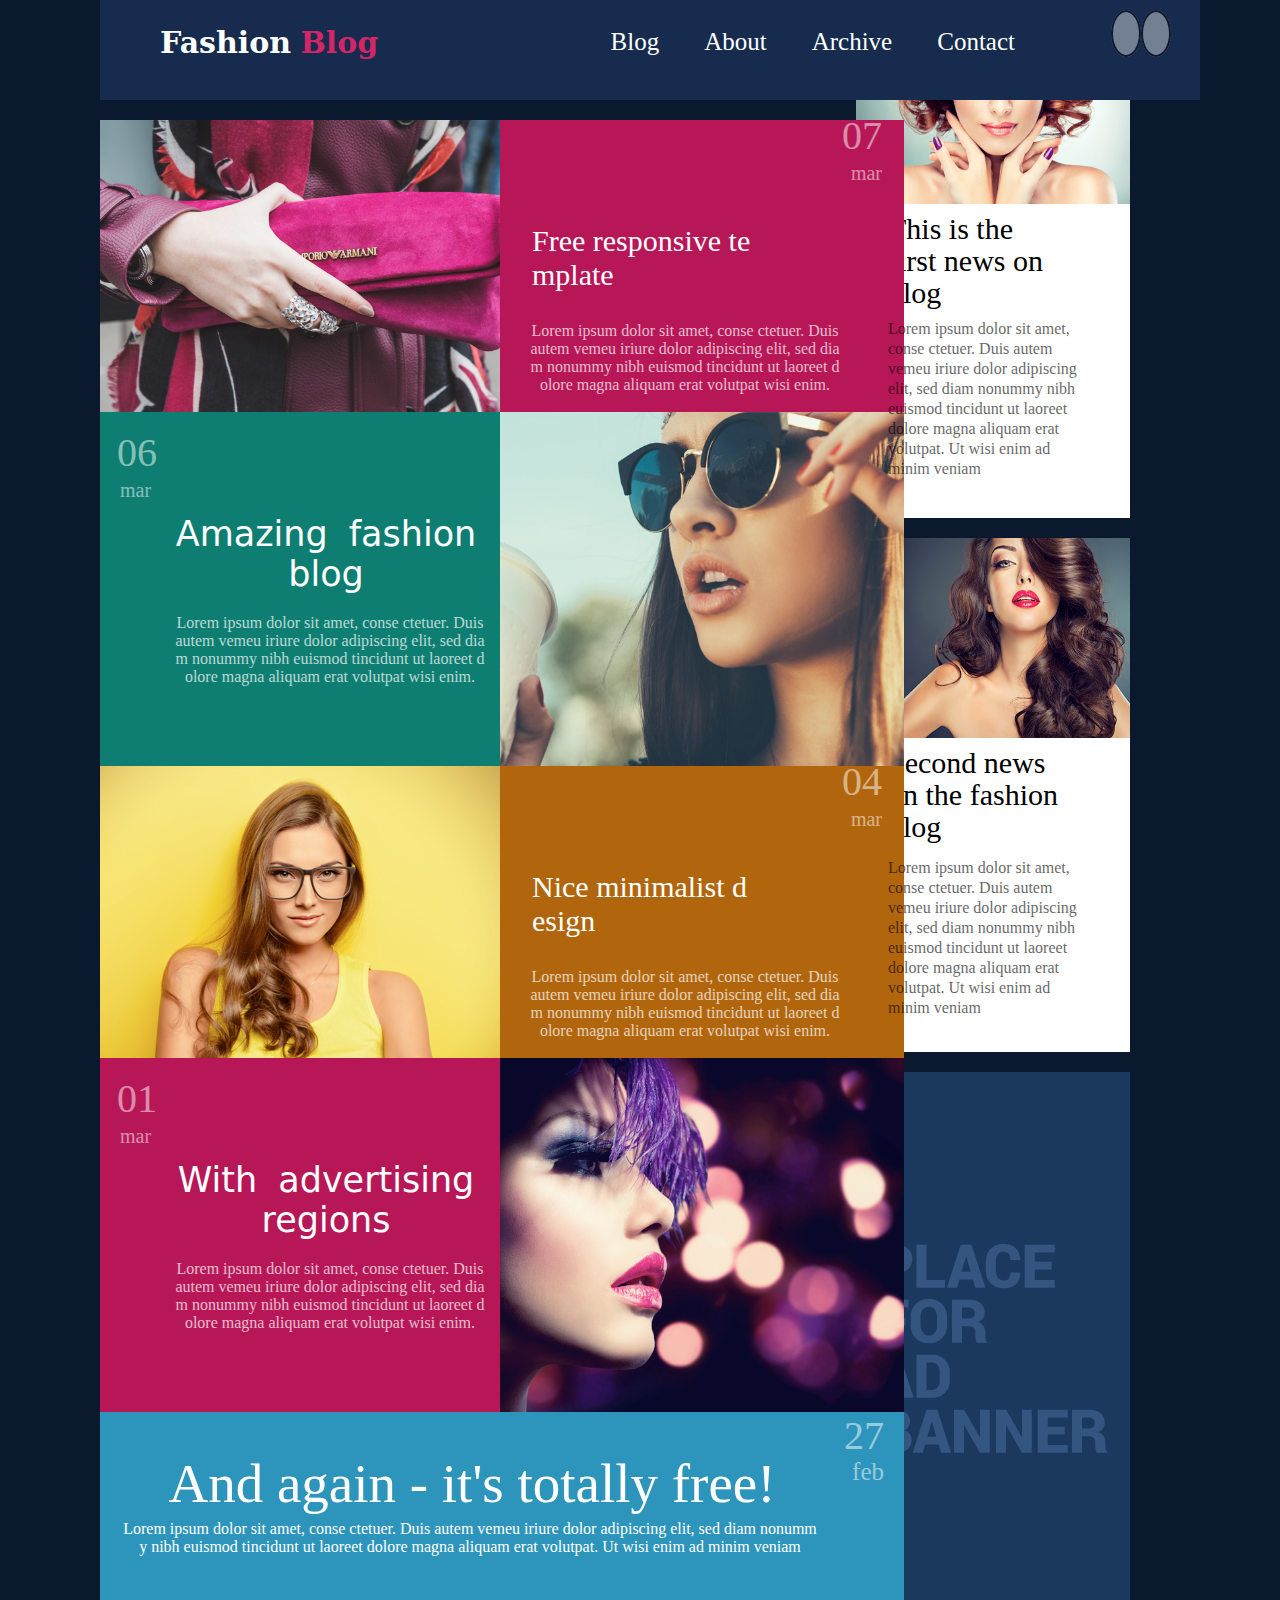
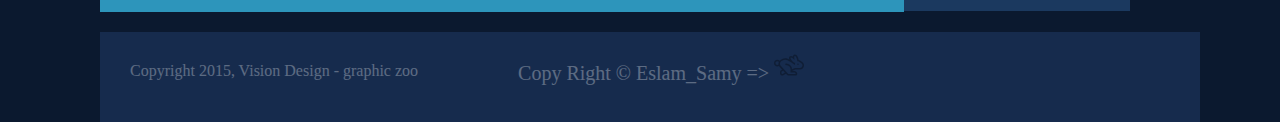
<file: index.html>
<!doctype html>
<html>
<head>
<meta charset="utf-8">
<title>Fashion is our passion | Free responsive Fashion Blog template</title>
	
	<link href="https://fonts.googleapis.com/css?family=Spectral+SC" rel="stylesheet"> 
	<link rel="stylesheet" href="https://use.fontawesome.com/releases/v5.8.1/css/all.css" integrity="sha384-50oBUHEmvpQ+1lW4y57PTFmhCaXp0ML5d60M1M7uH2+nqUivzIebhndOJK28anvf" crossorigin="anonymous">
	<link rel="stylesheet" href="http://fortawesome.github.io/Font-Awesome/assets/font-awesome/css/font-awesome.css">
	<link rel="stylesheet" href="https://use.fontawesome.com/releases/v5.8.1/css/all.css" integrity="sha384-50oBUHEmvpQ+1lW4y57PTFmhCaXp0ML5d60M1M7uH2+nqUivzIebhndOJK28anvf" crossorigin="anonymous">
	<link rel="stylesheet" href="css/index.css">
</head>

<body>
	<header>
	
		
<!--frist border-->
	<div class="fristborder">
		<div class="nav">
			<div class="logo">
		<a href="index.html"><h2>Fashion <span>Blog</span></h2></a>
		</div>
		<ul id="list">
		<li id="defrrent"><a href="index.html">Blog</a></li>
		<li ><a href="About Me.html">About</a></li>
		<li ><a href="archive.html">Archive</a></li>
		<li ><a href="Contact Me.html">Contact</a></li>
		
		</ul>
		<div id="icon">
		<i class="fab fa-facebook-f fa-1x"></i>
			<i class="fab fa-twitter fa-1x"></i>
		</div>
		</div>
		<div class="secandborder">
		<div class="frisr">
		
			<a href="post-1.html">
			<img src="img/post1.jpg" alt="photo1">
				<h3>Free responsive template</h3>
			<span>07</span>
			<h4>mar</h4>
				<p>Lorem ipsum dolor sit amet, conse ctetuer. Duis autem vemeu iriure dolor adipiscing elit, sed diam nonummy nibh euismod tincidunt ut laoreet dolore magna aliquam erat volutpat wisi enim. </p>
			</a>
			</div>
		<div class="frist">
		
			<a href="post-2.html">
			<img src="img/post2.jpg" alt="photo1">
				<h3>Amazing fashion blog</h3>
			<span>06</span>
			<h4>mar</h4>
				<p>Lorem ipsum dolor sit amet, conse ctetuer. Duis autem vemeu iriure dolor adipiscing elit, sed diam nonummy nibh euismod tincidunt ut laoreet dolore magna aliquam erat volutpat wisi enim. </p>
			</a>
			</div>
			<div class="frisr2">
		
			<a href="post-3.html">
			<img src="img/post3.jpg" alt="photo1">
				<h3>Nice minimalist design</h3>
			<span>04</span>
			<h4>mar</h4>
				<p>Lorem ipsum dolor sit amet, conse ctetuer. Duis autem vemeu iriure dolor adipiscing elit, sed diam nonummy nibh euismod tincidunt ut laoreet dolore magna aliquam erat volutpat wisi enim. </p>
			</a>
			</div>
			
			<div class="frist2">
		
			<a href="post-4.html">
			<img src="img/post4.jpg" alt="photo1">
				<h3>With advertising regions</h3>
			<span>01</span>
			<h4>mar</h4>
				<p>Lorem ipsum dolor sit amet, conse ctetuer. Duis autem vemeu iriure dolor adipiscing elit, sed diam nonummy nibh euismod tincidunt ut laoreet dolore magna aliquam erat volutpat wisi enim. </p>
			</a>
			</div>
		<div id="text">
			<span>27</span>
			<h4>feb</h4>
			<h3>And again - it's totally free!</h3>
			<p>Lorem ipsum dolor sit amet, conse ctetuer. Duis autem vemeu iriure dolor adipiscing elit, sed diam nonummy nibh euismod tincidunt ut laoreet dolore magna aliquam erat volutpat. Ut wisi enim ad minim veniam</p>
			</div>
			
			
			<div class="siderborder">
				<div class="fristnews">
			<img src="img/news1.jpg" alt="prtay">
			<h3>This is the first news on blog</h3>
				<p>Lorem ipsum dolor sit amet, conse ctetuer. Duis autem vemeu iriure dolor adipiscing elit, sed diam nonummy nibh euismod tincidunt ut laoreet dolore magna aliquam erat volutpat. Ut wisi enim ad minim veniam</p></div>
				
				<div class="secandnews">
			<img src="img/news2.jpg" alt="prtay">
			<h3>Second news on the fashion blog</h3>
				<p>Lorem ipsum dolor sit amet, conse ctetuer. Duis autem vemeu iriure dolor adipiscing elit, sed diam nonummy nibh euismod tincidunt ut laoreet dolore magna aliquam erat volutpat. Ut wisi enim ad minim veniam</p></div>
				
				<div class="thirdnews">
				</div>
			</div>
		</div>
		</div>
<footer class="footer">
	<p>Copyright 2015, Vision Design - graphic zoo</p>
	<br>
	<span>Copy Right &copy; Eslam_Samy =>
		<object data="img/rabbit-fast.svg" type="image/svg+xml">
		  </object> </span>
	</footer>
	
	</header>
	
	
</body>
</html>
</file>
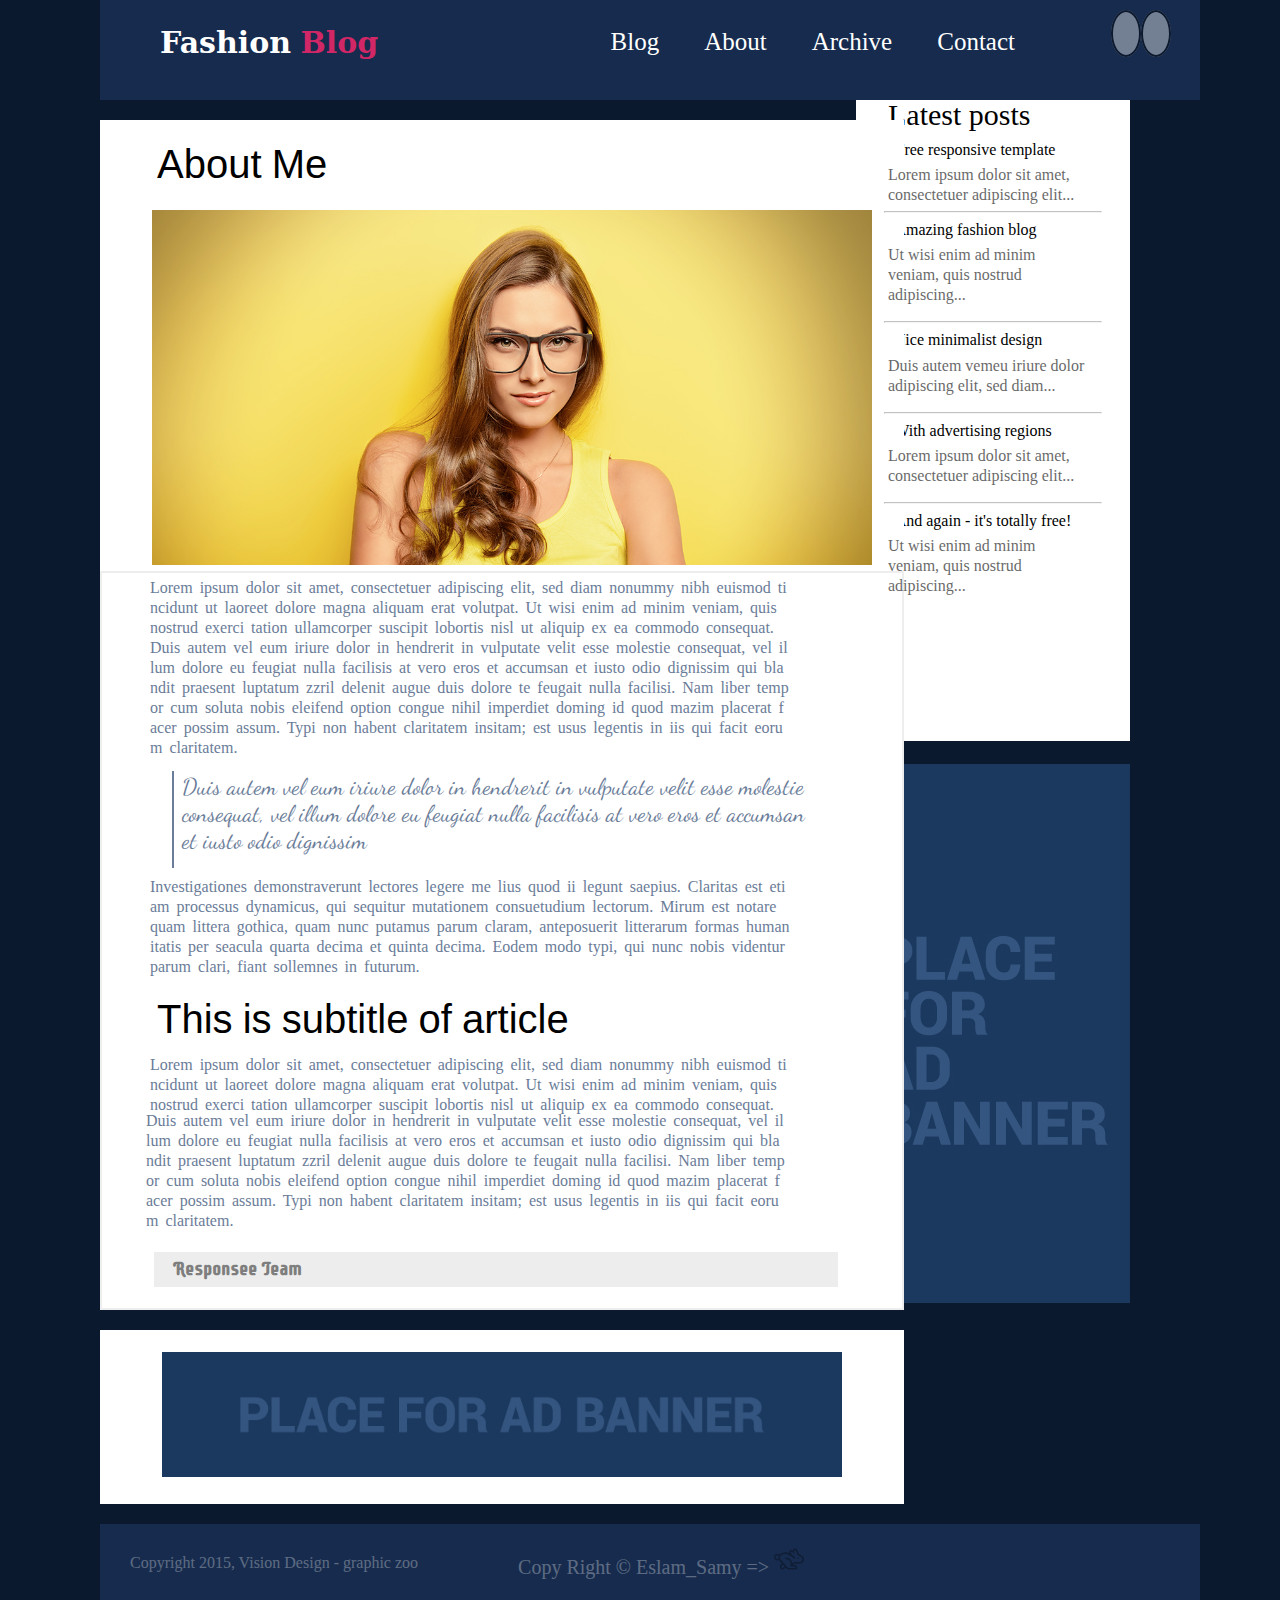
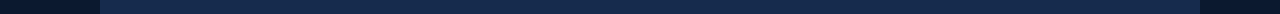
<file: About Me.html>
<!doctype html>
<html>
<head>
<meta charset="utf-8">
<title>Fashion is our passion | About Me</title>
	<link rel="stylesheet" href="css/About Me.css">
	<link href="https://fonts.googleapis.com/css?family=Spectral+SC" rel="stylesheet"> 
	<link href="https://fonts.googleapis.com/css?family=Macondo" rel="stylesheet">
	<link href="https://fonts.googleapis.com/css?family=Dancing+Script|Macondo" rel="stylesheet"> 
	<link href="https://fonts.googleapis.com/css?family=Supermercado+One" rel="stylesheet"> 
	<link rel="stylesheet" href="http://fortawesome.github.io/Font-Awesome/assets/font-awesome/css/font-awesome.css">
	<link rel="stylesheet" href="https://use.fontawesome.com/releases/v5.8.1/css/all.css" integrity="sha384-50oBUHEmvpQ+1lW4y57PTFmhCaXp0ML5d60M1M7uH2+nqUivzIebhndOJK28anvf" crossorigin="anonymous">
</head>

<body>
	
	<!--frist border-->
	<div class="fristborder">
		<div class="nav">
			<div class="logo">
		<a href="index.html"><h2>Fashion <span>Blog</span></h2></a>
		</div>
		<ul id="list">
			<li id="defrrent"><a href="index.html">Blog</a></li>
			<li ><a href="About Me.html">About</a></li>
			<li ><a href="archive.html">Archive</a></li>
			<li ><a href="Contact Me.html">Contact</a></li>
		
		</ul>
		<div id="icon">
		<i class="fab fa-facebook-f fa-1x"></i>
			<i class="fab fa-twitter fa-1x"></i>
		</div>
		</div>
		<div class="secandborder">
		<div class="frisr">
		
			<a href="post-3.html">
				<h2>About Me</h2>
			<img src="img/post3-big.jpg" alt="photo1">
			</a>
			</div>
			<div class="textborder">
			<p id="para1"> Lorem ipsum dolor sit amet, consectetuer adipiscing elit, sed diam nonummy nibh euismod tincidunt ut laoreet dolore magna aliquam erat volutpat. Ut wisi enim ad minim veniam, quis nostrud exerci tation ullamcorper suscipit lobortis nisl ut aliquip ex ea commodo consequat. Duis autem vel eum iriure dolor in hendrerit in vulputate velit esse molestie consequat, vel illum dolore eu feugiat nulla facilisis at vero eros et accumsan et iusto odio dignissim qui blandit praesent luptatum zzril delenit augue duis dolore te feugait nulla facilisi. Nam liber tempor cum soluta nobis eleifend option congue nihil imperdiet doming id quod mazim placerat facer possim assum. Typi non habent claritatem insitam; est usus legentis in iis qui facit eorum claritatem.
			</p>
			<hr>
			<p id="par">     Duis autem vel eum iriure dolor in hendrerit in vulputate velit esse molestie consequat, vel illum dolore eu feugiat nulla facilisis at vero eros et accumsan et iusto odio dignissim 
			</p>
			
			<p id="para2">Investigationes demonstraverunt lectores legere me lius quod ii legunt saepius. Claritas est etiam processus dynamicus, qui sequitur mutationem consuetudium lectorum. Mirum est notare quam littera gothica, quam nunc putamus parum claram, anteposuerit litterarum formas humanitatis per seacula quarta decima et quinta decima. Eodem modo typi, qui nunc nobis videntur parum clari, fiant sollemnes in futurum. </p>
			
			<h2>This is subtitle of article</h2>
			<p id="para3">Lorem ipsum dolor sit amet, consectetuer adipiscing elit, sed diam nonummy nibh euismod tincidunt ut laoreet dolore magna aliquam erat volutpat. Ut wisi enim ad minim veniam, quis nostrud exerci tation ullamcorper suscipit lobortis nisl ut aliquip ex ea commodo consequat.</p>
				
			<p id="para">Duis autem vel eum iriure dolor in hendrerit in vulputate velit esse molestie consequat, vel illum dolore eu feugiat nulla facilisis at vero eros et accumsan et iusto odio dignissim qui blandit praesent luptatum zzril delenit augue duis dolore te feugait nulla facilisi. Nam liber tempor cum soluta nobis eleifend option congue nihil imperdiet doming id quod mazim placerat facer possim assum. Typi non habent claritatem insitam; est usus legentis in iis qui facit eorum claritatem. </p>
			
			<h3>Responsee Team</h3></div>
	</div></div>
		<div id="ads">
		<img src="img/banner-horizontal.jpg" alt="ads"></div>
		
		<div class="siderborder">
				
	
				<div class="secandnews">
					<div id="fristsnews">
			
			<h3>Latest posts</h3>
						<a href="post-1.html"><h4>Free responsive template</h4></a>
				<p>
				 Lorem ipsum dolor sit amet, consectetuer adipiscing elit...
				</p>
				
					<hr>
					</div>
					
					<div id="secandnews">
					<a href="post-2.html"><h4>Amazing fashion blog</h4></a>
				<p>
				 Ut wisi enim ad minim veniam, quis nostrud adipiscing... 
				</p>
				
					<hr>
					</div>
					

					
					<div id="thirdnews">
					 <a href="post-3.html"><h4>Nice minimalist design</h4></a>
				<p>
				Duis autem vemeu iriure dolor adipiscing elit, sed diam... 
				</p>
				
					<hr>
					</div>
					
					<div id="fournews">
					<a href="post-4.html"><h4>With advertising regions</h4></a>
				<p>
				 Lorem ipsum dolor sit amet, consectetuer adipiscing elit...  
				</p>
				
					<hr>
					</div>
					<div id="fivenews">
					<a href="post-5.html"><h4>And again - it's totally free!</h4></a>
				<p>
				 Ut wisi enim ad minim veniam, quis nostrud adipiscing... 
				</p>
				
					
					</div>
			</div>	
			<div class="thirdnews">
				</div>
			</div>
<footer class="footer">
	<p>Copyright 2015, Vision Design - graphic zoo</p>
	<span>Copy Right &copy; Eslam_Samy =>
		<object data="img/rabbit-fast.svg" type="image/svg+xml">
		  </object> </span>
	</footer>
	
</body>
</html>
</file>
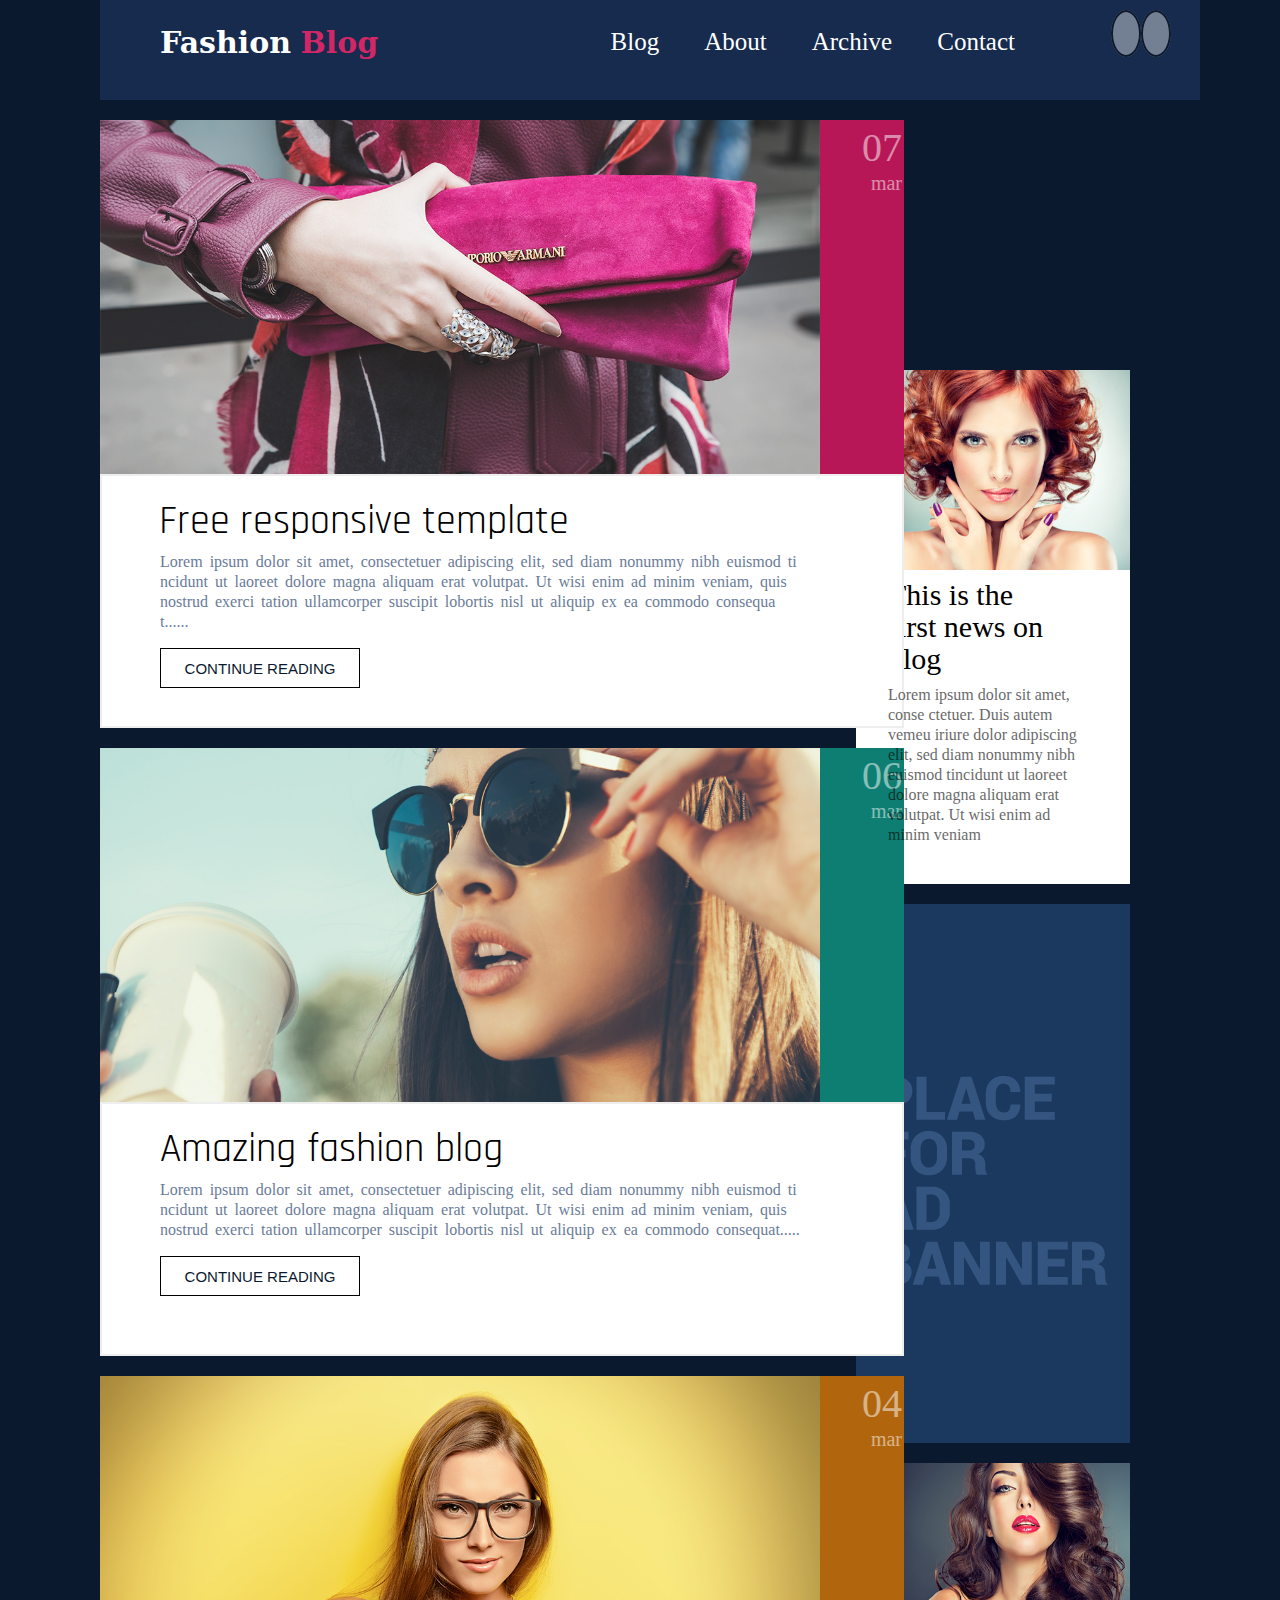
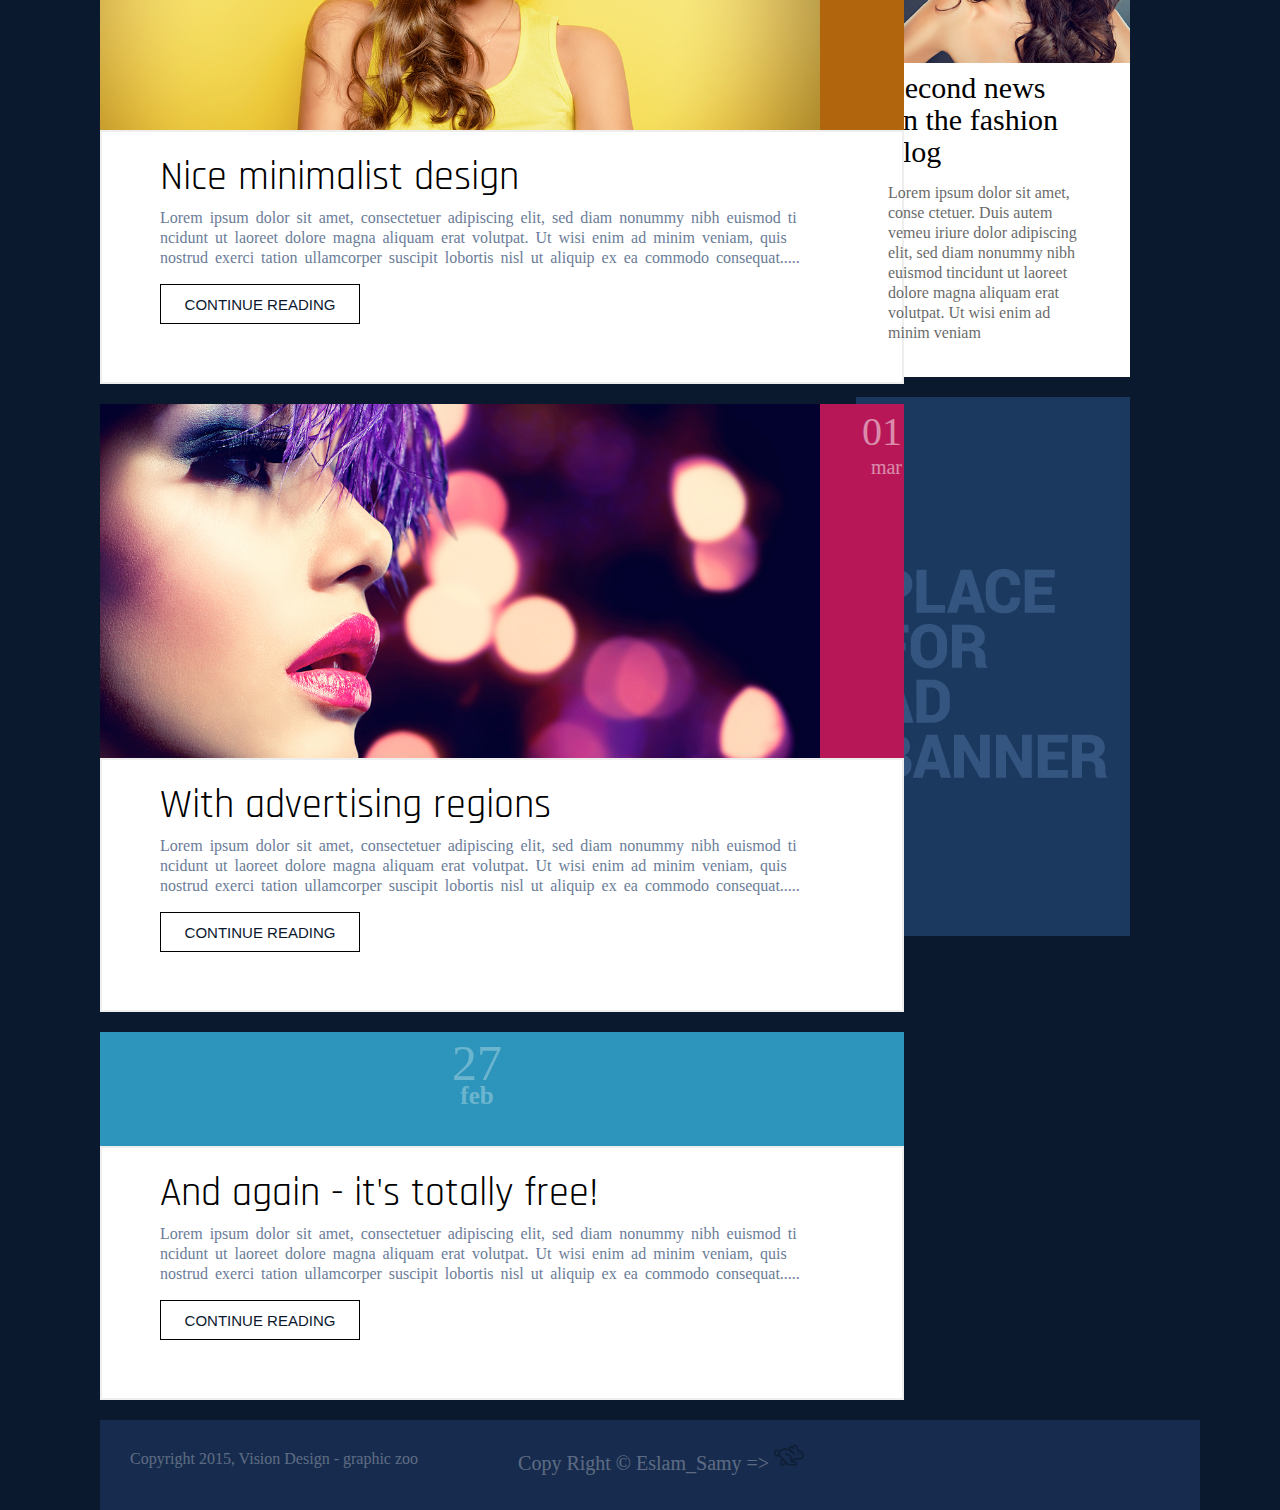
<file: archive.html>
<!doctype html>
<html>
<head>
<meta charset="utf-8">
<title>Fashion is our passion | archive</title>
	<link rel="stylesheet" href="css/archive.css">
	<link href="https://fonts.googleapis.com/css?family=Spectral+SC" rel="stylesheet"> 
	<link href="https://fonts.googleapis.com/css?family=Macondo" rel="stylesheet">
	<link href="https://fonts.googleapis.com/css?family=Dancing+Script|Macondo" rel="stylesheet"> 
	<link href="https://fonts.googleapis.com/css?family=Supermercado+One" rel="stylesheet"> 
	<link href="https://fonts.googleapis.com/css?family=Rajdhani" rel="stylesheet"> 
	<link rel="stylesheet" href="http://fortawesome.github.io/Font-Awesome/assets/font-awesome/css/font-awesome.css">
	<link rel="stylesheet" href="https://use.fontawesome.com/releases/v5.8.1/css/all.css" integrity="sha384-50oBUHEmvpQ+1lW4y57PTFmhCaXp0ML5d60M1M7uH2+nqUivzIebhndOJK28anvf" crossorigin="anonymous">
	
</head>

<body>
	
	<header>
	
		
<!--frist border-->
	<div class="fristborder">
		<div class="nav">
			<div class="logo">
		<a href="index.html"><h2>Fashion <span>Blog</span></h2></a>
		</div>
		<ul id="list">
			<li id="defrrent"><a href="index.html">Blog</a></li>
			<li ><a href="About Me.html">About</a></li>
			<li ><a href="archive.html">Archive</a></li>
			<li ><a href="Contact Me.html">Contact</a></li>
		
		</ul>
		<div id="icon">
		<i class="fab fa-facebook-f fa-1x"></i>
			<i class="fab fa-twitter fa-1x"></i>
		</div>
		</div>
		<div class="secandborder">
		<div class="frisr">
		
			<a href="post-1.html">
			<img src="img/post1-big.jpg" alt="photo1">
			<span>07</span>
			<h4>mar</h4></a>
			</div>
			</div>
		<div class="textborder">
			<h2>Free responsive template</h2>
			<p id="para1"> Lorem ipsum dolor sit amet, consectetuer adipiscing elit, sed diam nonummy nibh euismod tincidunt ut laoreet dolore magna aliquam erat volutpat. Ut wisi enim ad minim veniam, quis nostrud exerci tation ullamcorper suscipit lobortis nisl ut aliquip ex ea commodo consequat...... </p>
		<a href="#"><button>Continue reading</button></a></div>
		</div>
		
		<div class="frisrt">
		
			<a href="post-2.html">
			<img src="img/post2-big.jpg" alt="photo1">
			<span>06</span>
			<h4>mar</h4>
			</a>
			</div>
			<div class="textborder">
			<h2 id="h2">Amazing fashion blog</h2>
			<p id="para2"> Lorem ipsum dolor sit amet, consectetuer adipiscing elit, sed diam nonummy nibh euismod tincidunt ut laoreet dolore magna aliquam erat volutpat. Ut wisi enim ad minim veniam, quis nostrud exerci tation ullamcorper suscipit lobortis nisl ut aliquip ex ea commodo consequat.....</p>
				<a href="#"><button>Continue reading</button></a>
		</div>
		
		<div class="frist">
		
			<a href="post-3.html">
			<img src="img/post3-big.jpg" alt="photo1">
			<span>04</span>
			<h4>mar</h4>
			</a>
			</div>
			<div class="textborder">
			<h2 id="h22">Nice minimalist design</h2>
			<p id="para3"> Lorem ipsum dolor sit amet, consectetuer adipiscing elit, sed diam nonummy nibh euismod tincidunt ut laoreet dolore magna aliquam erat volutpat. Ut wisi enim ad minim veniam, quis nostrud exerci tation ullamcorper suscipit lobortis nisl ut aliquip ex ea commodo consequat.....</p>
				<a href="#"><button>Continue reading</button></a>
		
		</div>
		
		<div class="frist2">
		
			<a href="post-4.html">
			<img src="img/post4-big.jpg" alt="photo1">
			<span>01</span>
			<h4>mar</h4>
			</a>
			</div>
			<div class="textborder">
			<h2 id="h222">With advertising regions</h2>
			<p id="para4"> Lorem ipsum dolor sit amet, consectetuer adipiscing elit, sed diam nonummy nibh euismod tincidunt ut laoreet dolore magna aliquam erat volutpat. Ut wisi enim ad minim veniam, quis nostrud exerci tation ullamcorper suscipit lobortis nisl ut aliquip ex ea commodo consequat.....</p>
				<a href="#"><button>Continue reading</button></a>
		
		</div>
		<div class="frisr2">
		<div id="text">
			<a href="post-5.html">
			
			<span>27</span>
			<h4>feb</h4>
			</a></div>
			</div>
			<div class="textborder">
			<h2 id="h3">And again - it's totally free!</h2>
			<p id="para5"> Lorem ipsum dolor sit amet, consectetuer adipiscing elit, sed diam nonummy nibh euismod tincidunt ut laoreet dolore magna aliquam erat volutpat. Ut wisi enim ad minim veniam, quis nostrud exerci tation ullamcorper suscipit lobortis nisl ut aliquip ex ea commodo consequat.....</p>
				<a href="#"><button>Continue reading</button></a>
		
		</div>
		
		<div class="siderborder">
				<div class="fristnews">
			<img src="img/news1.jpg" alt="prtay">
			<h3>This is the first news on blog</h3>
				<p>Lorem ipsum dolor sit amet, conse ctetuer. Duis autem vemeu iriure dolor adipiscing elit, sed diam nonummy nibh euismod tincidunt ut laoreet dolore magna aliquam erat volutpat. Ut wisi enim ad minim veniam</p></div>
				
			<div class="thirdnews">
			</div>
			
				<div class="secandnews">
			<img src="img/news2.jpg" alt="prtay">
			<h3>Second news on the fashion blog</h3>
				<p>Lorem ipsum dolor sit amet, conse ctetuer. Duis autem vemeu iriure dolor adipiscing elit, sed diam nonummy nibh euismod tincidunt ut laoreet dolore magna aliquam erat volutpat. Ut wisi enim ad minim veniam</p></div>
				
				<div class="thirdnews">
				</div>
			</div>
		
<footer class="footer">
	<p>Copyright 2015, Vision Design - graphic zoo</p>
		<span>Copy Right &copy; Eslam_Samy =>
		<object data="img/rabbit-fast.svg" type="image/svg+xml">
		  </object> </span>
	</footer>
	
	
	
	
	</header>			
</body>
</html>
</file>
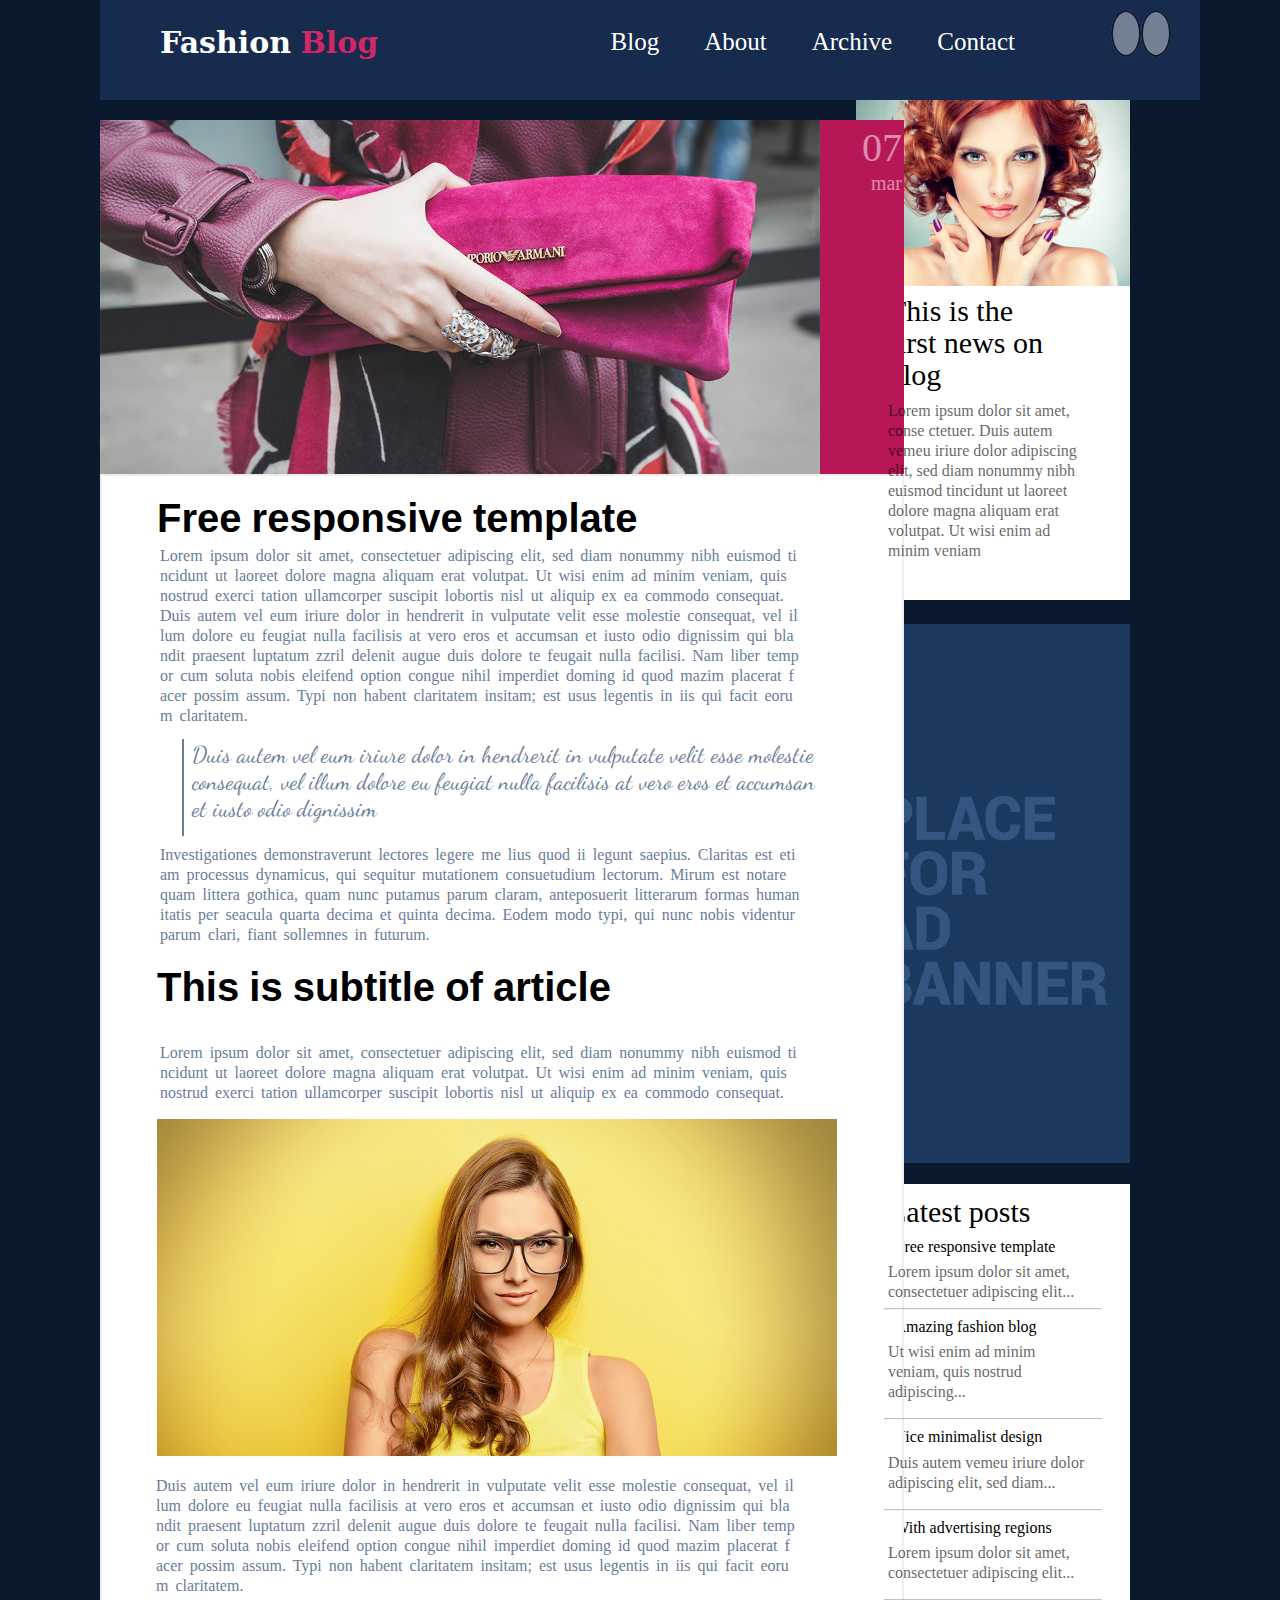
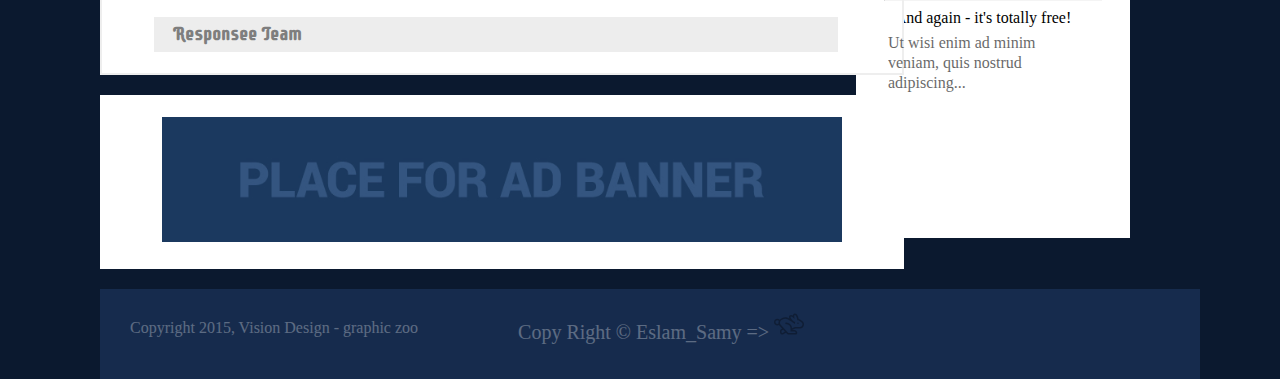
<file: post-1.html>
<!doctype html>
<html>
<head>
<meta charset="utf-8">
<title>Fashion is our passion - post-1</title>
<link rel="stylesheet" href="css/post-1.css">
	<link href="https://fonts.googleapis.com/css?family=Spectral+SC" rel="stylesheet"> 
	<link href="https://fonts.googleapis.com/css?family=Macondo" rel="stylesheet">
	<link href="https://fonts.googleapis.com/css?family=Dancing+Script|Macondo" rel="stylesheet"> 
	<link href="https://fonts.googleapis.com/css?family=Supermercado+One" rel="stylesheet"> 
	<link rel="stylesheet" href="http://fortawesome.github.io/Font-Awesome/assets/font-awesome/css/font-awesome.css">
	<link rel="stylesheet" href="https://use.fontawesome.com/releases/v5.8.1/css/all.css" integrity="sha384-50oBUHEmvpQ+1lW4y57PTFmhCaXp0ML5d60M1M7uH2+nqUivzIebhndOJK28anvf" crossorigin="anonymous">
</head>

<body>
	<header>
	
		
<!--frist border-->
	<div class="fristborder">
		<div class="nav">
			<div class="logo">
		<a href="index.html"><h2>Fashion <span>Blog</span></h2></a>
		</div>
		<ul id="list">
		<li id="defrrent"><a href="index.html">Blog</a></li>
		<li ><a href="#About Me">About</a></li>
		<li ><a href="#arshive">Archive</a></li>
		<li ><a href="#Contact Me">Contact</a></li>
		
		</ul>
		<div id="icon">
		<i class="fab fa-facebook-f fa-1x"></i>
			<i class="fab fa-twitter fa-1x"></i>
		</div>
		</div>
		<div class="secandborder">
		<div class="frisr">
		
			<a href="#post-1">
			<img src="img/post1-big.jpg" alt="photo1">
			<span>07</span>
			<h4>mar</h4>
			</a>
			</div>
			<div class="textborder">
			<h2>Free responsive template</h2>
			<p id="para1"> Lorem ipsum dolor sit amet, consectetuer adipiscing elit, sed diam nonummy nibh euismod tincidunt ut laoreet dolore magna aliquam erat volutpat. Ut wisi enim ad minim veniam, quis nostrud exerci tation ullamcorper suscipit lobortis nisl ut aliquip ex ea commodo consequat. Duis autem vel eum iriure dolor in hendrerit in vulputate velit esse molestie consequat, vel illum dolore eu feugiat nulla facilisis at vero eros et accumsan et iusto odio dignissim qui blandit praesent luptatum zzril delenit augue duis dolore te feugait nulla facilisi. Nam liber tempor cum soluta nobis eleifend option congue nihil imperdiet doming id quod mazim placerat facer possim assum. Typi non habent claritatem insitam; est usus legentis in iis qui facit eorum claritatem.
			</p>
			<hr>
			<p id="par">     Duis autem vel eum iriure dolor in hendrerit in vulputate velit esse molestie consequat, vel illum dolore eu feugiat nulla facilisis at vero eros et accumsan et iusto odio dignissim 
			</p>
			
			<p id="para2">Investigationes demonstraverunt lectores legere me lius quod ii legunt saepius. Claritas est etiam processus dynamicus, qui sequitur mutationem consuetudium lectorum. Mirum est notare quam littera gothica, quam nunc putamus parum claram, anteposuerit litterarum formas humanitatis per seacula quarta decima et quinta decima. Eodem modo typi, qui nunc nobis videntur parum clari, fiant sollemnes in futurum. </p>
			
			<h2>This is subtitle of article</h2>
			<p id="para3">Lorem ipsum dolor sit amet, consectetuer adipiscing elit, sed diam nonummy nibh euismod tincidunt ut laoreet dolore magna aliquam erat volutpat. Ut wisi enim ad minim veniam, quis nostrud exerci tation ullamcorper suscipit lobortis nisl ut aliquip ex ea commodo consequat.</p>
			<img src="img/post3-big.jpg" alt="pretyy">
			<p id="para">Duis autem vel eum iriure dolor in hendrerit in vulputate velit esse molestie consequat, vel illum dolore eu feugiat nulla facilisis at vero eros et accumsan et iusto odio dignissim qui blandit praesent luptatum zzril delenit augue duis dolore te feugait nulla facilisi. Nam liber tempor cum soluta nobis eleifend option congue nihil imperdiet doming id quod mazim placerat facer possim assum. Typi non habent claritatem insitam; est usus legentis in iis qui facit eorum claritatem. </p>
			
			<h3>Responsee Team</h3></div>
	</div></div>
		<div id="ads">
		<img src="img/banner-horizontal.jpg" alt="ads"></div>
		
		<div class="siderborder">
				<div class="fristnews">
			<img src="img/news1.jpg" alt="prtay">
			<h3>This is the first news on blog</h3>
				<p>Lorem ipsum dolor sit amet, conse ctetuer. Duis autem vemeu iriure dolor adipiscing elit, sed diam nonummy nibh euismod tincidunt ut laoreet dolore magna aliquam erat volutpat. Ut wisi enim ad minim veniam</p></div>
				<div class="thirdnews">
				</div>
			
			
				<div class="secandnews">
					<div id="fristsnews">
			
			<h3>Latest posts</h3>
						<a href="#"><h4>Free responsive template</h4></a>
				<p>
				 Lorem ipsum dolor sit amet, consectetuer adipiscing elit...
				</p>
				
					<hr>
					</div>
					
					<div id="secandnews">
					<a href="post-2.html"><h4>Amazing fashion blog</h4></a>
				<p>
				 Ut wisi enim ad minim veniam, quis nostrud adipiscing... 
				</p>
				
					<hr>
					</div>
					
					
					<div id="thirdnews">
					 <a href="post-3.html"><h4>Nice minimalist design</h4></a>
				<p>
				Duis autem vemeu iriure dolor adipiscing elit, sed diam... 
				</p>
				
					<hr>
					</div>
					
					<div id="fournews">
					<a href="post-4.html"><h4>With advertising regions</h4></a>
				<p>
				 Lorem ipsum dolor sit amet, consectetuer adipiscing elit...  
				</p>
				
					<hr>
					</div>
					<div id="fivenews">
					<a href="post-5.html"><h4>And again - it's totally free!</h4></a>
				<p>
				 Ut wisi enim ad minim veniam, quis nostrud adipiscing... 
				</p>
				
					
					</div>
			</div>	
			</div>
<footer class="footer">
	<p>Copyright 2015, Vision Design - graphic zoo</p>
	<span>Copy Right &copy; Eslam_Samy =>
		<object data="img/rabbit-fast.svg" type="image/svg+xml">
		  </object> </span>
	</footer>
	

</header>
</body>
</html>
</file>
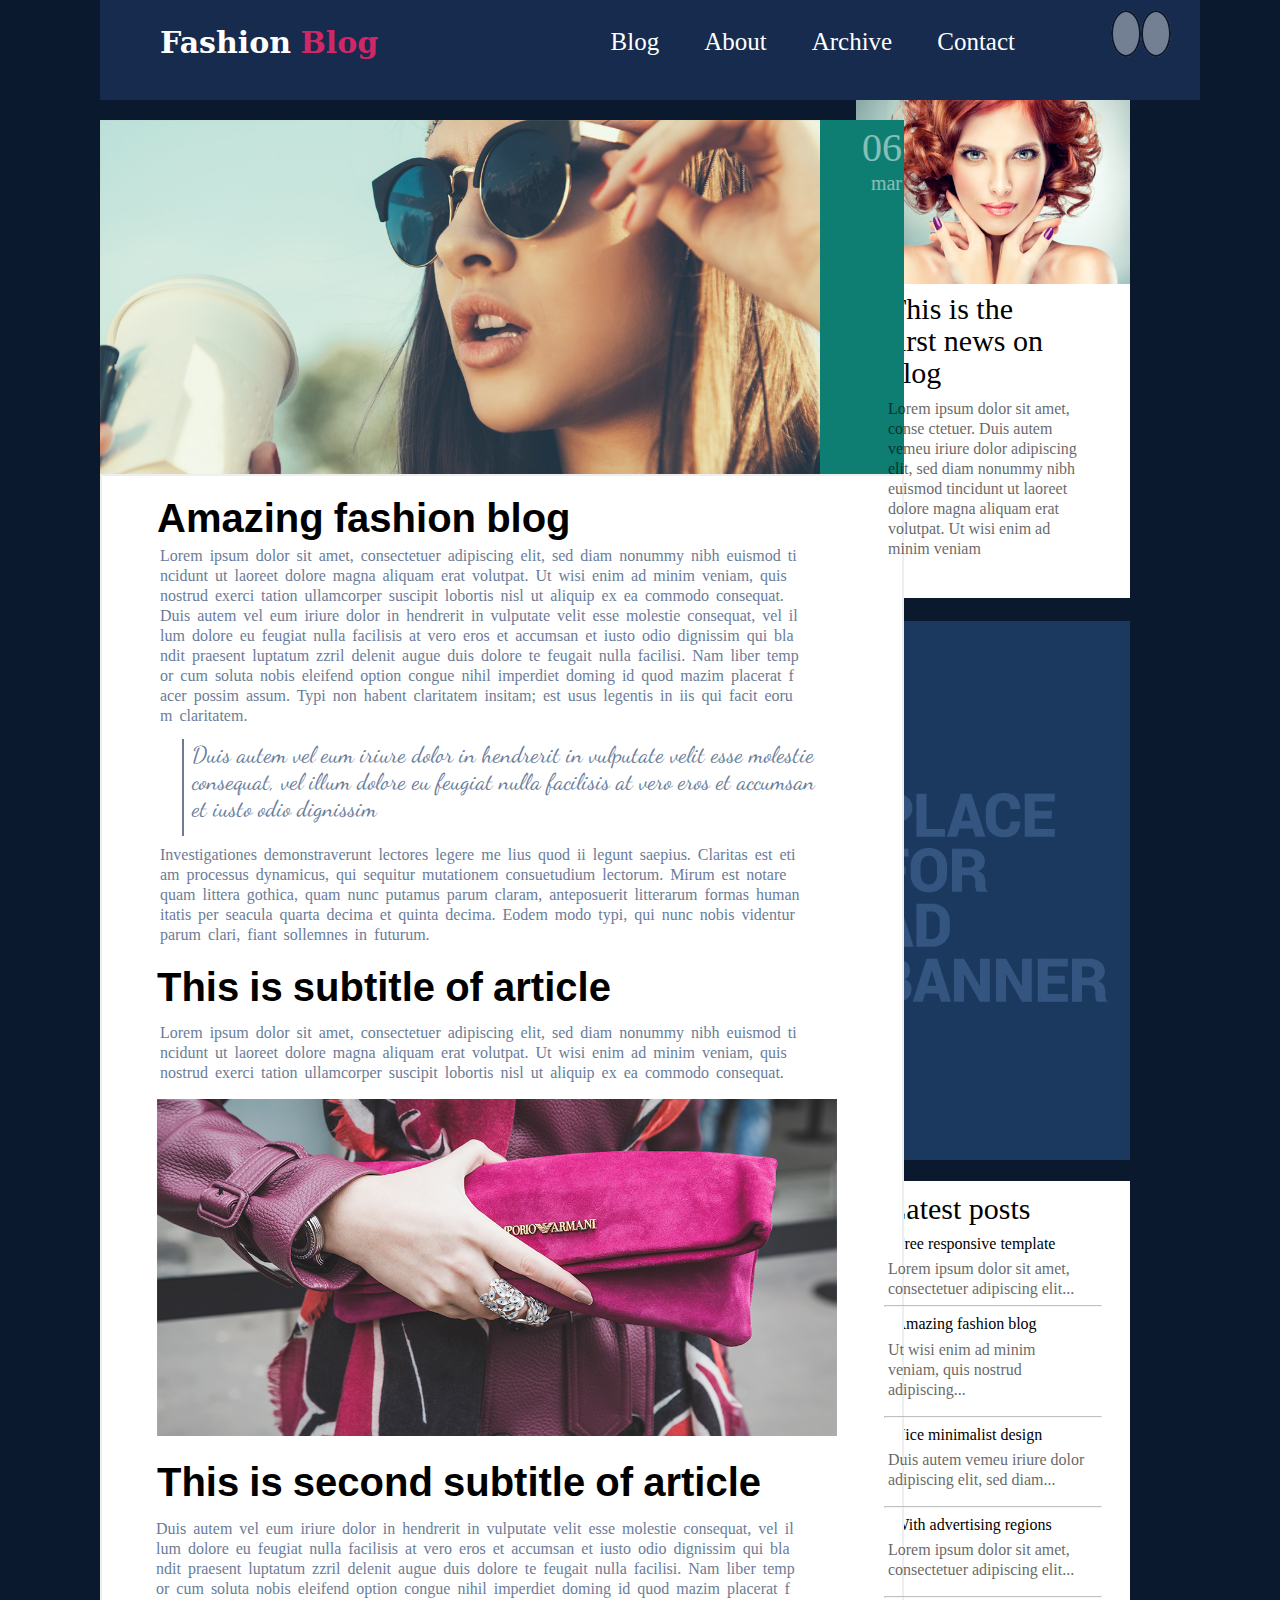
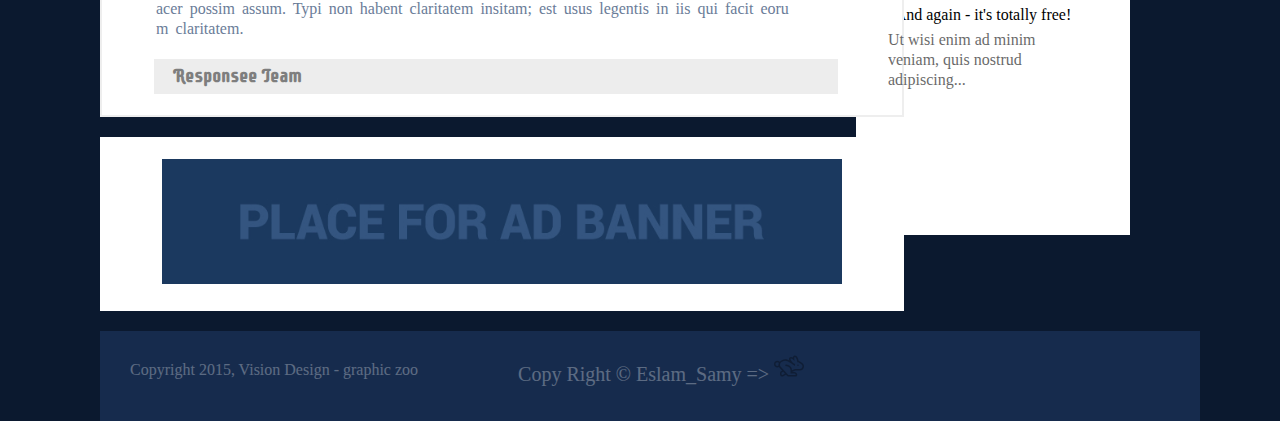
<file: post-2.html>
<!doctype html>
<html>
<head>
<meta charset="utf-8">
<title>Fashion is our passion - post-2</title>
	<link rel="stylesheet" href="css/post-2.css">
	<link href="https://fonts.googleapis.com/css?family=Spectral+SC" rel="stylesheet"> 
	<link href="https://fonts.googleapis.com/css?family=Macondo" rel="stylesheet">
	<link href="https://fonts.googleapis.com/css?family=Dancing+Script|Macondo" rel="stylesheet"> 
	<link href="https://fonts.googleapis.com/css?family=Supermercado+One" rel="stylesheet"> 
	<link rel="stylesheet" href="http://fortawesome.github.io/Font-Awesome/assets/font-awesome/css/font-awesome.css">
	<link rel="stylesheet" href="https://use.fontawesome.com/releases/v5.8.1/css/all.css" integrity="sha384-50oBUHEmvpQ+1lW4y57PTFmhCaXp0ML5d60M1M7uH2+nqUivzIebhndOJK28anvf" crossorigin="anonymous">
</head>

<body>
	
	<header>
	
		
<!--frist border-->
	<div class="fristborder">
		<div class="nav">
			<div class="logo">
		<a href="index.html"><h2>Fashion <span>Blog</span></h2></a>
		</div>
		<ul id="list">
			<li id="defrrent"><a href="index.html">Blog</a></li>
			<li ><a href="About Me.html">About</a></li>
			<li ><a href="archive.html">Archive</a></li>
			<li ><a href="Contact Me.html">Contact</a></li>
		
		</ul>
		<div id="icon">
		<i class="fab fa-facebook-f fa-1x"></i>
			<i class="fab fa-twitter fa-1x"></i>
		</div>
		</div>
		<div class="secandborder">
		<div class="frisr">
		
			<a href="post-2.html">
			<img src="img/post2-big.jpg" alt="photo1">
			<span>06</span>
			<h4>mar</h4>
			</a>
			</div>
			<div class="textborder">
			<h2>Amazing fashion blog</h2>
			<p id="para1"> Lorem ipsum dolor sit amet, consectetuer adipiscing elit, sed diam nonummy nibh euismod tincidunt ut laoreet dolore magna aliquam erat volutpat. Ut wisi enim ad minim veniam, quis nostrud exerci tation ullamcorper suscipit lobortis nisl ut aliquip ex ea commodo consequat. Duis autem vel eum iriure dolor in hendrerit in vulputate velit esse molestie consequat, vel illum dolore eu feugiat nulla facilisis at vero eros et accumsan et iusto odio dignissim qui blandit praesent luptatum zzril delenit augue duis dolore te feugait nulla facilisi. Nam liber tempor cum soluta nobis eleifend option congue nihil imperdiet doming id quod mazim placerat facer possim assum. Typi non habent claritatem insitam; est usus legentis in iis qui facit eorum claritatem.
			</p>
			<hr>
			<p id="par">     Duis autem vel eum iriure dolor in hendrerit in vulputate velit esse molestie consequat, vel illum dolore eu feugiat nulla facilisis at vero eros et accumsan et iusto odio dignissim 
			</p>
			
			<p id="para2">Investigationes demonstraverunt lectores legere me lius quod ii legunt saepius. Claritas est etiam processus dynamicus, qui sequitur mutationem consuetudium lectorum. Mirum est notare quam littera gothica, quam nunc putamus parum claram, anteposuerit litterarum formas humanitatis per seacula quarta decima et quinta decima. Eodem modo typi, qui nunc nobis videntur parum clari, fiant sollemnes in futurum. </p>
			
			<h2>This is subtitle of article</h2>
			<p id="para3">Lorem ipsum dolor sit amet, consectetuer adipiscing elit, sed diam nonummy nibh euismod tincidunt ut laoreet dolore magna aliquam erat volutpat. Ut wisi enim ad minim veniam, quis nostrud exerci tation ullamcorper suscipit lobortis nisl ut aliquip ex ea commodo consequat.</p>
			<img src="img/post1-big.jpg" alt="pretyy">
				<h2>This is second subtitle of article</h2>
			<p id="para">Duis autem vel eum iriure dolor in hendrerit in vulputate velit esse molestie consequat, vel illum dolore eu feugiat nulla facilisis at vero eros et accumsan et iusto odio dignissim qui blandit praesent luptatum zzril delenit augue duis dolore te feugait nulla facilisi. Nam liber tempor cum soluta nobis eleifend option congue nihil imperdiet doming id quod mazim placerat facer possim assum. Typi non habent claritatem insitam; est usus legentis in iis qui facit eorum claritatem. </p>
			
			<h3>Responsee Team</h3></div>
	</div></div>
		<div id="ads">
		<img src="img/banner-horizontal.jpg" alt="ads"></div>
		
		<div class="siderborder">
				<div class="fristnews">
			<img src="img/news1.jpg" alt="prtay">
			<h3>This is the first news on blog</h3>
				<p>Lorem ipsum dolor sit amet, conse ctetuer. Duis autem vemeu iriure dolor adipiscing elit, sed diam nonummy nibh euismod tincidunt ut laoreet dolore magna aliquam erat volutpat. Ut wisi enim ad minim veniam</p></div>
				<div class="thirdnews">
				</div>
			
			
				<div class="secandnews">
					<div id="fristsnews">
			
			<h3>Latest posts</h3>
						<a href="post-1.html"><h4>Free responsive template</h4></a>
				<p>
				 Lorem ipsum dolor sit amet, consectetuer adipiscing elit...
				</p>
				
					<hr>
					</div>
					
					<div id="secandnews">
					<a href="post-2.html"><h4>Amazing fashion blog</h4></a>
				<p>
				 Ut wisi enim ad minim veniam, quis nostrud adipiscing... 
				</p>
				
					<hr>
					</div>
					

					
					<div id="thirdnews">
					 <a href="post-3.html"><h4>Nice minimalist design</h4></a>
				<p>
				Duis autem vemeu iriure dolor adipiscing elit, sed diam... 
				</p>
				
					<hr>
					</div>
					
					<div id="fournews">
					<a href="post-4.html"><h4>With advertising regions</h4></a>
				<p>
				 Lorem ipsum dolor sit amet, consectetuer adipiscing elit...  
				</p>
				
					<hr>
					</div>
					<div id="fivenews">
					<a href="post-5.html"><h4>And again - it's totally free!</h4></a>
				<p>
				 Ut wisi enim ad minim veniam, quis nostrud adipiscing... 
				</p>
				
					
					</div>
			</div>	
			</div>
<footer class="footer">
	<p>Copyright 2015, Vision Design - graphic zoo</p>
	<span>Copy Right &copy; Eslam_Samy =>
		<object data="img/rabbit-fast.svg" type="image/svg+xml">
		  </object> </span>
	</footer>
	

</header>
</body>
</html>
</file>
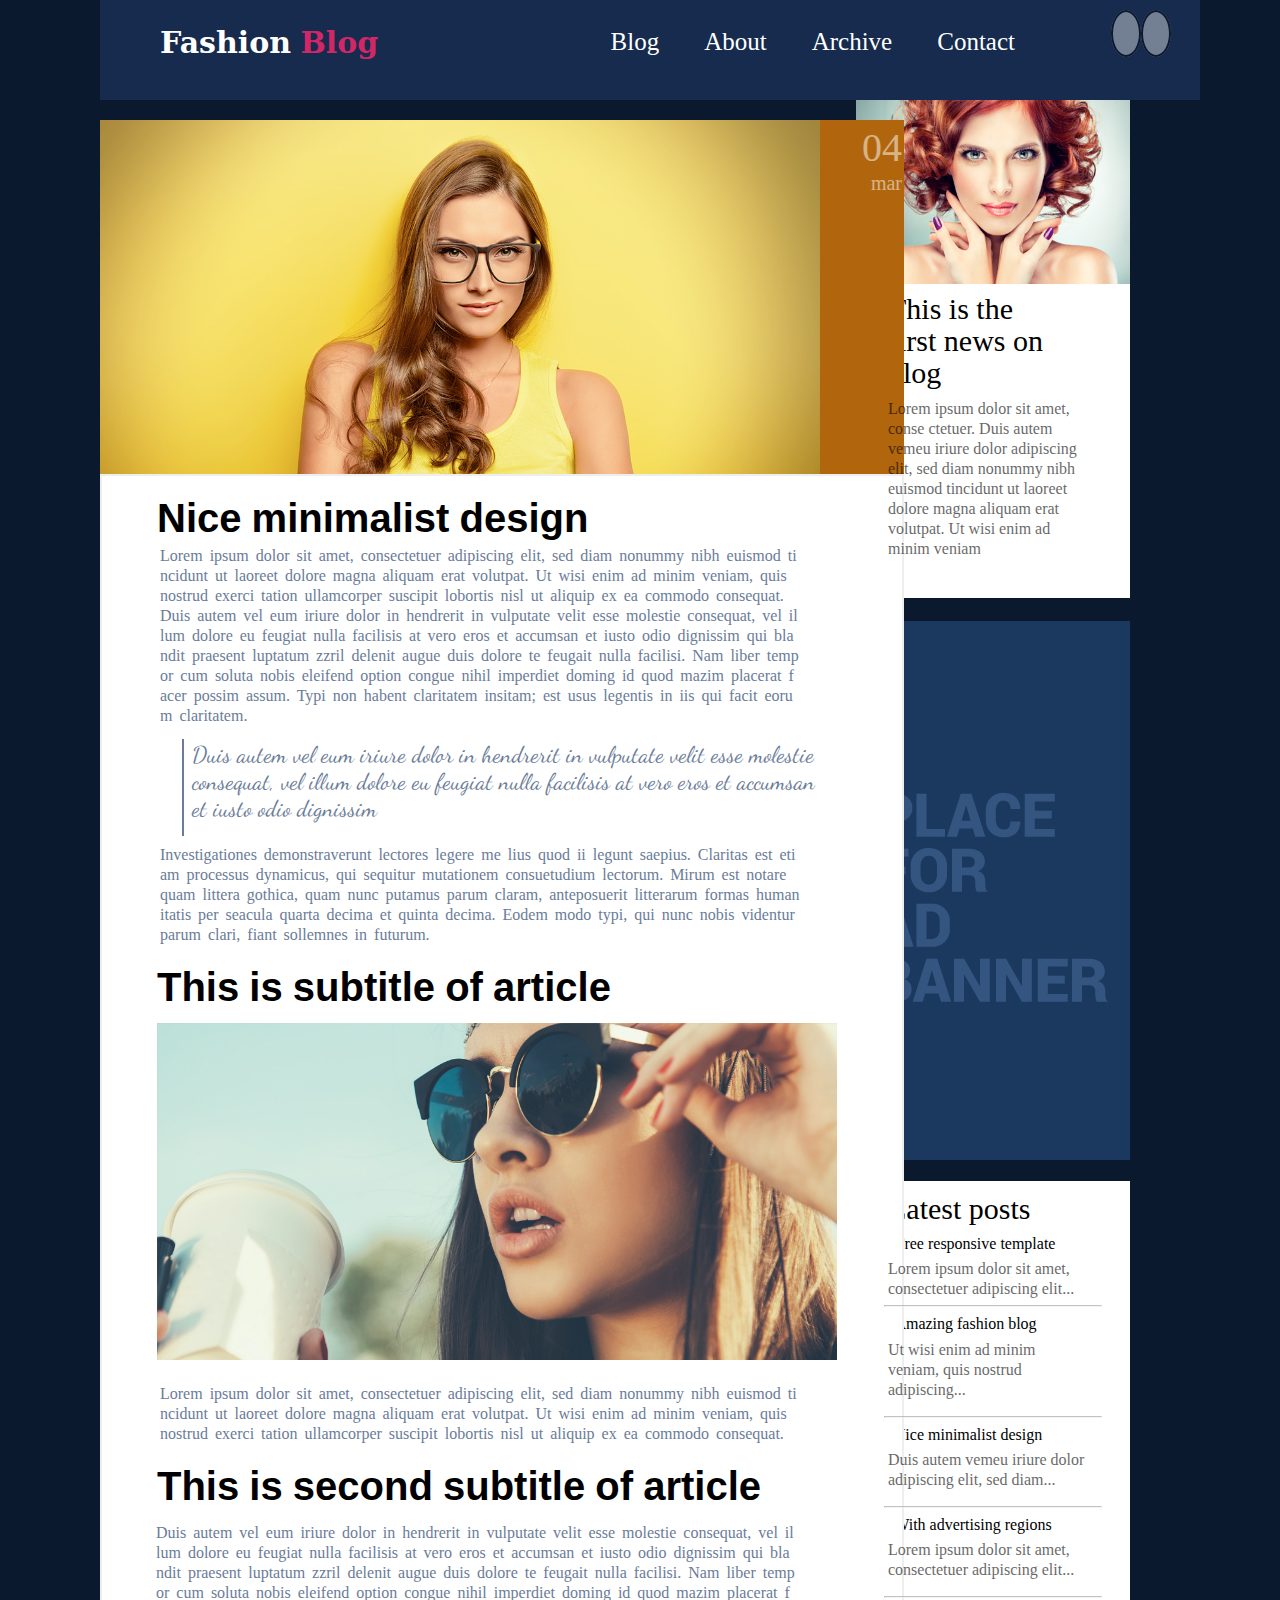
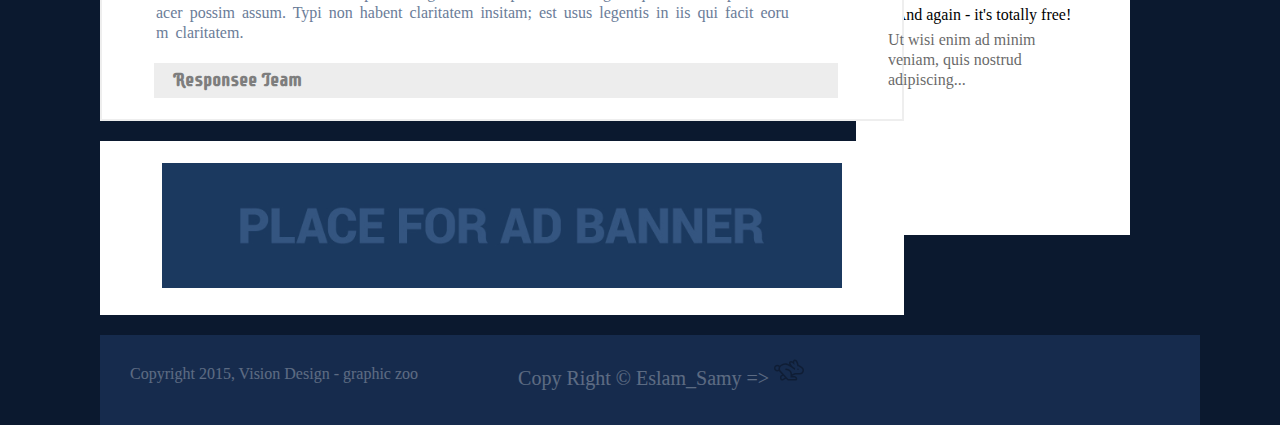
<file: post-3.html>
<!doctype html>
<html>
<head>
<meta charset="utf-8">
<title>Fashion is our passion - post-3</title>
	<link rel="stylesheet" href="css/post-3.css">
	<link href="https://fonts.googleapis.com/css?family=Spectral+SC" rel="stylesheet"> 
	<link href="https://fonts.googleapis.com/css?family=Macondo" rel="stylesheet">
	<link href="https://fonts.googleapis.com/css?family=Dancing+Script|Macondo" rel="stylesheet"> 
	<link href="https://fonts.googleapis.com/css?family=Supermercado+One" rel="stylesheet"> 
	<link rel="stylesheet" href="http://fortawesome.github.io/Font-Awesome/assets/font-awesome/css/font-awesome.css">
	<link rel="stylesheet" href="https://use.fontawesome.com/releases/v5.8.1/css/all.css" integrity="sha384-50oBUHEmvpQ+1lW4y57PTFmhCaXp0ML5d60M1M7uH2+nqUivzIebhndOJK28anvf" crossorigin="anonymous">
</head>

<body>
	
	<header>
	
		
<!--frist border-->
	<div class="fristborder">
		<div class="nav">
			<div class="logo">
		<a href="index.html"><h2>Fashion <span>Blog</span></h2></a>
		</div>
		<ul id="list">
			<li id="defrrent"><a href="index.html">Blog</a></li>
			<li ><a href="About Me.html">About</a></li>
			<li ><a href="archive.html">Archive</a></li>
			<li ><a href="Contact Me.html">Contact</a></li>
		
		</ul>
		<div id="icon">
		<i class="fab fa-facebook fa-1x"></i>
			<i class="fab fa-twitter fa-1x"></i>
		</div>
		</div>
		<div class="secandborder">
		<div class="frisr">
		
			<a href="post-3.html">
			<img src="img/post3-big.jpg" alt="photo1">
			<span>04</span>
			<h4>mar</h4>
			</a>
			</div>
			<div class="textborder">
			<h2>Nice minimalist design</h2>
			<p id="para1"> Lorem ipsum dolor sit amet, consectetuer adipiscing elit, sed diam nonummy nibh euismod tincidunt ut laoreet dolore magna aliquam erat volutpat. Ut wisi enim ad minim veniam, quis nostrud exerci tation ullamcorper suscipit lobortis nisl ut aliquip ex ea commodo consequat. Duis autem vel eum iriure dolor in hendrerit in vulputate velit esse molestie consequat, vel illum dolore eu feugiat nulla facilisis at vero eros et accumsan et iusto odio dignissim qui blandit praesent luptatum zzril delenit augue duis dolore te feugait nulla facilisi. Nam liber tempor cum soluta nobis eleifend option congue nihil imperdiet doming id quod mazim placerat facer possim assum. Typi non habent claritatem insitam; est usus legentis in iis qui facit eorum claritatem.
			</p>
			<hr>
			<p id="par">     Duis autem vel eum iriure dolor in hendrerit in vulputate velit esse molestie consequat, vel illum dolore eu feugiat nulla facilisis at vero eros et accumsan et iusto odio dignissim 
			</p>
			
			<p id="para2">Investigationes demonstraverunt lectores legere me lius quod ii legunt saepius. Claritas est etiam processus dynamicus, qui sequitur mutationem consuetudium lectorum. Mirum est notare quam littera gothica, quam nunc putamus parum claram, anteposuerit litterarum formas humanitatis per seacula quarta decima et quinta decima. Eodem modo typi, qui nunc nobis videntur parum clari, fiant sollemnes in futurum. </p>
			
			<h2>This is subtitle of article</h2>
			
			<img src="img/post2-big.jpg" alt="pretyy">
				<p id="para3">Lorem ipsum dolor sit amet, consectetuer adipiscing elit, sed diam nonummy nibh euismod tincidunt ut laoreet dolore magna aliquam erat volutpat. Ut wisi enim ad minim veniam, quis nostrud exerci tation ullamcorper suscipit lobortis nisl ut aliquip ex ea commodo consequat.</p>
				<h2>This is second subtitle of article</h2>
			<p id="para">Duis autem vel eum iriure dolor in hendrerit in vulputate velit esse molestie consequat, vel illum dolore eu feugiat nulla facilisis at vero eros et accumsan et iusto odio dignissim qui blandit praesent luptatum zzril delenit augue duis dolore te feugait nulla facilisi. Nam liber tempor cum soluta nobis eleifend option congue nihil imperdiet doming id quod mazim placerat facer possim assum. Typi non habent claritatem insitam; est usus legentis in iis qui facit eorum claritatem. </p>
			
			<h3>Responsee Team</h3></div>
	</div></div>
		<div id="ads">
		<img src="img/banner-horizontal.jpg" alt="ads"></div>
		
		<div class="siderborder">
				<div class="fristnews">
			<img src="img/news1.jpg" alt="prtay">
			<h3>This is the first news on blog</h3>
				<p>Lorem ipsum dolor sit amet, conse ctetuer. Duis autem vemeu iriure dolor adipiscing elit, sed diam nonummy nibh euismod tincidunt ut laoreet dolore magna aliquam erat volutpat. Ut wisi enim ad minim veniam</p></div>
				<div class="thirdnews">
				</div>
			
			
				<div class="secandnews">
					<div id="fristsnews">
			
			<h3>Latest posts</h3>
						<a href="post-1.html"><h4>Free responsive template</h4></a>
				<p>
				 Lorem ipsum dolor sit amet, consectetuer adipiscing elit...
				</p>
				
					<hr>
					</div>
					
					<div id="secandnews">
					<a href="post-2.html"><h4>Amazing fashion blog</h4></a>
				<p>
				 Ut wisi enim ad minim veniam, quis nostrud adipiscing... 
				</p>
				
					<hr>
					</div>
					

					
					<div id="thirdnews">
					 <a href="post-3.html"><h4>Nice minimalist design</h4></a>
				<p>
				Duis autem vemeu iriure dolor adipiscing elit, sed diam... 
				</p>
				
					<hr>
					</div>
					
					<div id="fournews">
					<a href="post-4.html"><h4>With advertising regions</h4></a>
				<p>
				 Lorem ipsum dolor sit amet, consectetuer adipiscing elit...  
				</p>
				
					<hr>
					</div>
					<div id="fivenews">
					<a href="post-5.html"><h4>And again - it's totally free!</h4></a>
				<p>
				 Ut wisi enim ad minim veniam, quis nostrud adipiscing... 
				</p>
				
					
					</div>
			</div>	
			</div>
<footer class="footer">
	<p>Copyright 2015, Vision Design - graphic zoo</p>
	<span>Copy Right &copy; Eslam_Samy =>
		<object data="img/rabbit-fast.svg" type="image/svg+xml">
		  </object> </span>
	</footer>
	

</header>
	
</body>
</html>
</file>
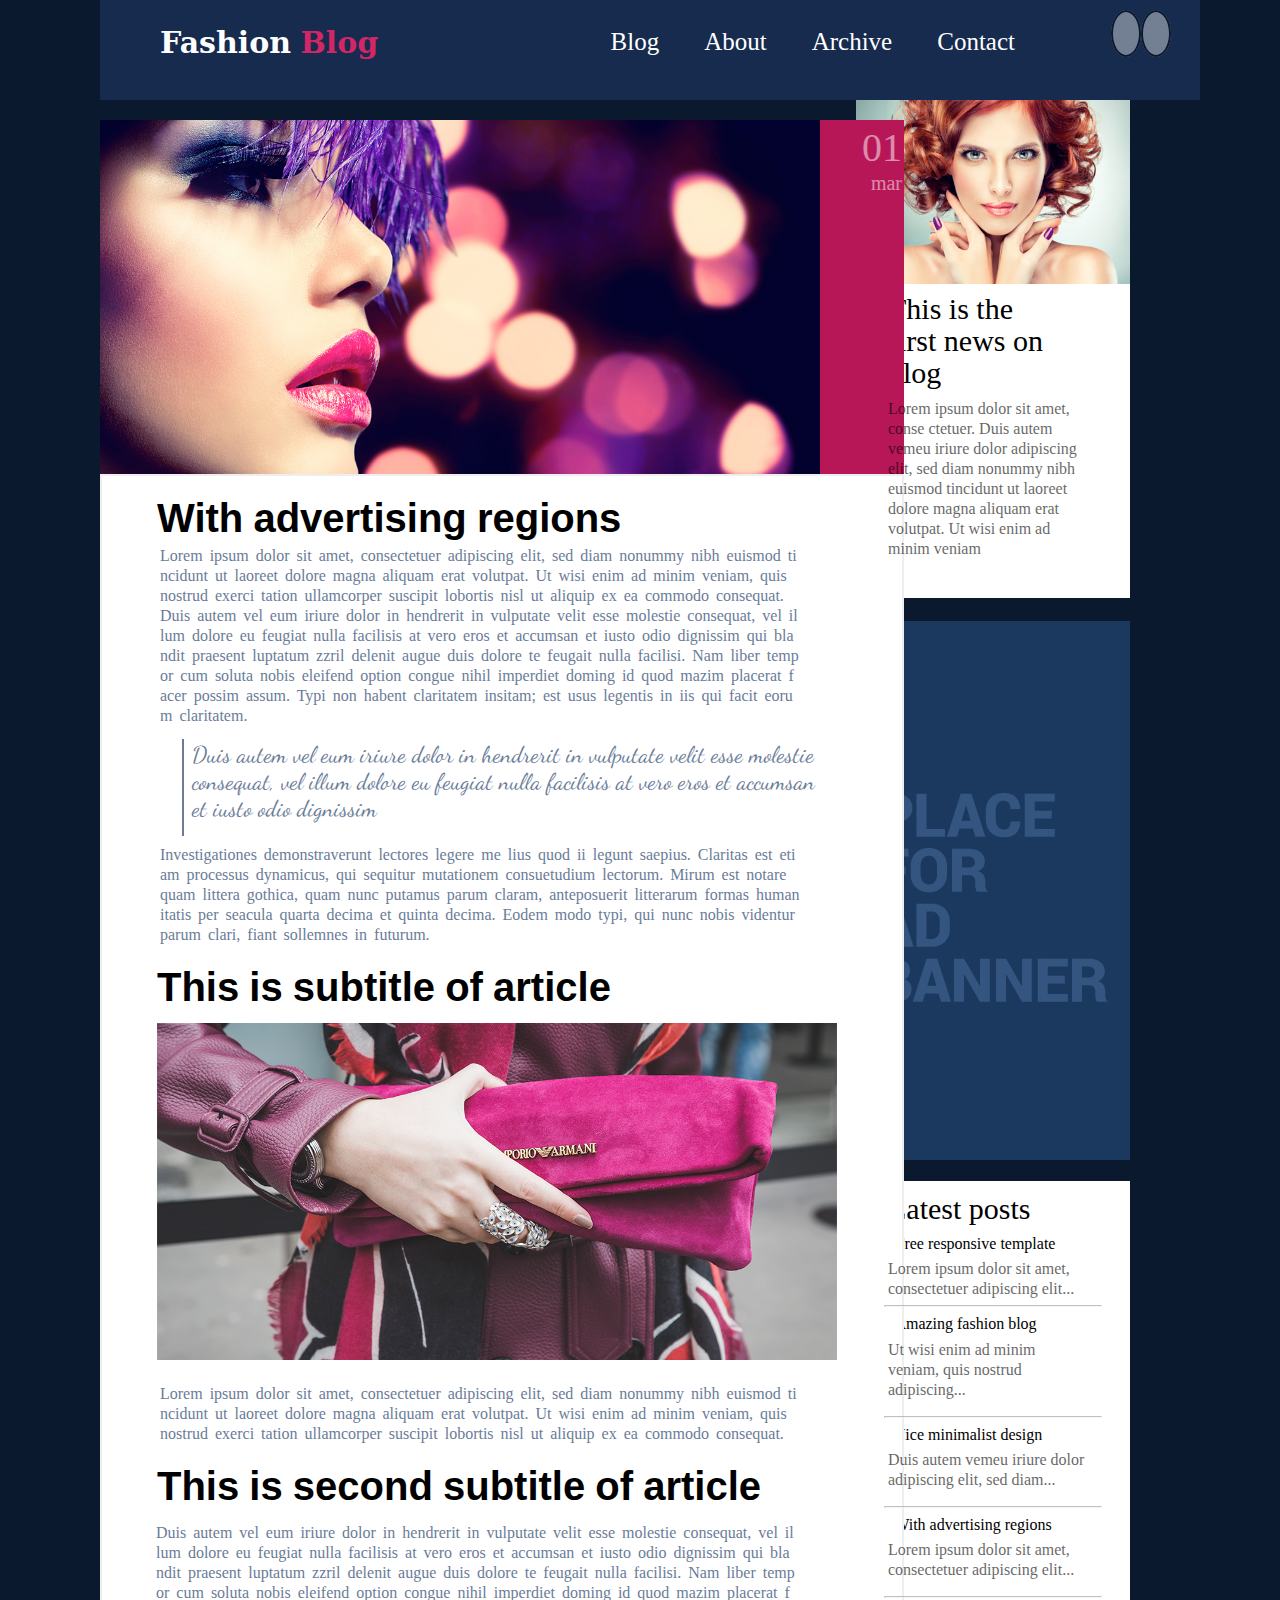
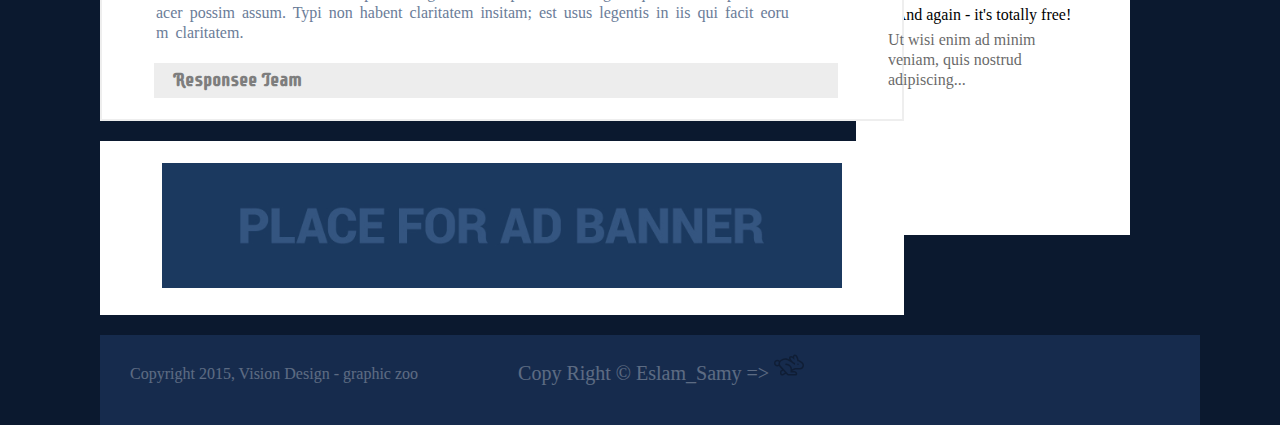
<file: post-4.html>
<!doctype html>
<html>
<head>
<meta charset="utf-8">
<title>Fashion is our passion - post-4</title>
	<link rel="stylesheet" href="css/post-4.css">
	<link href="https://fonts.googleapis.com/css?family=Spectral+SC" rel="stylesheet"> 
	<link href="https://fonts.googleapis.com/css?family=Macondo" rel="stylesheet">
	<link href="https://fonts.googleapis.com/css?family=Dancing+Script|Macondo" rel="stylesheet"> 
	<link href="https://fonts.googleapis.com/css?family=Supermercado+One" rel="stylesheet"> 
	<link rel="stylesheet" href="http://fortawesome.github.io/Font-Awesome/assets/font-awesome/css/font-awesome.css">
	<link rel="stylesheet" href="https://use.fontawesome.com/releases/v5.8.1/css/all.css" integrity="sha384-50oBUHEmvpQ+1lW4y57PTFmhCaXp0ML5d60M1M7uH2+nqUivzIebhndOJK28anvf" crossorigin="anonymous">
</head>

<body>
	
		<header>
	
		
<!--frist border-->
	<div class="fristborder">
		<div class="nav">
			<div class="logo">
		<a href="index.html"><h2>Fashion <span>Blog</span></h2></a>
		</div>
		<ul id="list">
			<li id="defrrent"><a href="index.html">Blog</a></li>
			<li ><a href="About Me.html">About</a></li>
			<li ><a href="archive.html">Archive</a></li>
			<li ><a href="Contact Me.html">Contact</a></li>
		
		</ul>
		<div id="icon">
		<i class="fab fa-facebook-f fa-1x"></i>
			<i class="fab fa-twitter fa-1x"></i>
		</div>
		</div>
		<div class="secandborder">
		<div class="frisr">
		
			<a href="post-4.html">
			<img src="img/post4-big.jpg" alt="photo1">
			<span>01</span>
			<h4>mar</h4>
			</a>
			</div>
			<div class="textborder">
			<h2>With advertising regions</h2>
			<p id="para1"> Lorem ipsum dolor sit amet, consectetuer adipiscing elit, sed diam nonummy nibh euismod tincidunt ut laoreet dolore magna aliquam erat volutpat. Ut wisi enim ad minim veniam, quis nostrud exerci tation ullamcorper suscipit lobortis nisl ut aliquip ex ea commodo consequat. Duis autem vel eum iriure dolor in hendrerit in vulputate velit esse molestie consequat, vel illum dolore eu feugiat nulla facilisis at vero eros et accumsan et iusto odio dignissim qui blandit praesent luptatum zzril delenit augue duis dolore te feugait nulla facilisi. Nam liber tempor cum soluta nobis eleifend option congue nihil imperdiet doming id quod mazim placerat facer possim assum. Typi non habent claritatem insitam; est usus legentis in iis qui facit eorum claritatem.
			</p>
			<hr>
			<p id="par">     Duis autem vel eum iriure dolor in hendrerit in vulputate velit esse molestie consequat, vel illum dolore eu feugiat nulla facilisis at vero eros et accumsan et iusto odio dignissim 
			</p>
			
			<p id="para2">Investigationes demonstraverunt lectores legere me lius quod ii legunt saepius. Claritas est etiam processus dynamicus, qui sequitur mutationem consuetudium lectorum. Mirum est notare quam littera gothica, quam nunc putamus parum claram, anteposuerit litterarum formas humanitatis per seacula quarta decima et quinta decima. Eodem modo typi, qui nunc nobis videntur parum clari, fiant sollemnes in futurum. </p>
			
			<h2>This is subtitle of article</h2>
			
			<img src="img/post1-big.jpg" alt="pretyy">
				<p id="para3">Lorem ipsum dolor sit amet, consectetuer adipiscing elit, sed diam nonummy nibh euismod tincidunt ut laoreet dolore magna aliquam erat volutpat. Ut wisi enim ad minim veniam, quis nostrud exerci tation ullamcorper suscipit lobortis nisl ut aliquip ex ea commodo consequat.</p>
				<h2>This is second subtitle of article</h2>
			<p id="para">Duis autem vel eum iriure dolor in hendrerit in vulputate velit esse molestie consequat, vel illum dolore eu feugiat nulla facilisis at vero eros et accumsan et iusto odio dignissim qui blandit praesent luptatum zzril delenit augue duis dolore te feugait nulla facilisi. Nam liber tempor cum soluta nobis eleifend option congue nihil imperdiet doming id quod mazim placerat facer possim assum. Typi non habent claritatem insitam; est usus legentis in iis qui facit eorum claritatem. </p>
			
			<h3>Responsee Team</h3></div>
	</div></div>
		<div id="ads">
		<img src="img/banner-horizontal.jpg" alt="ads"></div>
		
		<div class="siderborder">
				<div class="fristnews">
			<img src="img/news1.jpg" alt="prtay">
			<h3>This is the first news on blog</h3>
				<p>Lorem ipsum dolor sit amet, conse ctetuer. Duis autem vemeu iriure dolor adipiscing elit, sed diam nonummy nibh euismod tincidunt ut laoreet dolore magna aliquam erat volutpat. Ut wisi enim ad minim veniam</p></div>
				<div class="thirdnews">
				</div>
			
			
				<div class="secandnews">
					<div id="fristsnews">
			
			<h3>Latest posts</h3>
						<a href="post-1.html"><h4>Free responsive template</h4></a>
				<p>
				 Lorem ipsum dolor sit amet, consectetuer adipiscing elit...
				</p>
				
					<hr>
					</div>
					
					<div id="secandnews">
					<a href="post-2.html"><h4>Amazing fashion blog</h4></a>
				<p>
				 Ut wisi enim ad minim veniam, quis nostrud adipiscing... 
				</p>
				
					<hr>
					</div>
					

					
					<div id="thirdnews">
					 <a href="post-3.html"><h4>Nice minimalist design</h4></a>
				<p>
				Duis autem vemeu iriure dolor adipiscing elit, sed diam... 
				</p>
				
					<hr>
					</div>
					
					<div id="fournews">
					<a href="post-4.html"><h4>With advertising regions</h4></a>
				<p>
				 Lorem ipsum dolor sit amet, consectetuer adipiscing elit...  
				</p>
				
					<hr>
					</div>
					<div id="fivenews">
					<a href="post-5.html"><h4>And again - it's totally free!</h4></a>
				<p>
				 Ut wisi enim ad minim veniam, quis nostrud adipiscing... 
				</p>
				
					
					</div>
			</div>	
			</div>
<footer class="footer">
	<p>Copyright 2015, Vision Design - graphic zoo</p>
	<span>Copy Right &copy; Eslam_Samy =>
		<object data="img/rabbit-fast.svg" type="image/svg+xml">
		  </object> </span>
	</footer>
	

</header>
	
</body>
</html>
</file>
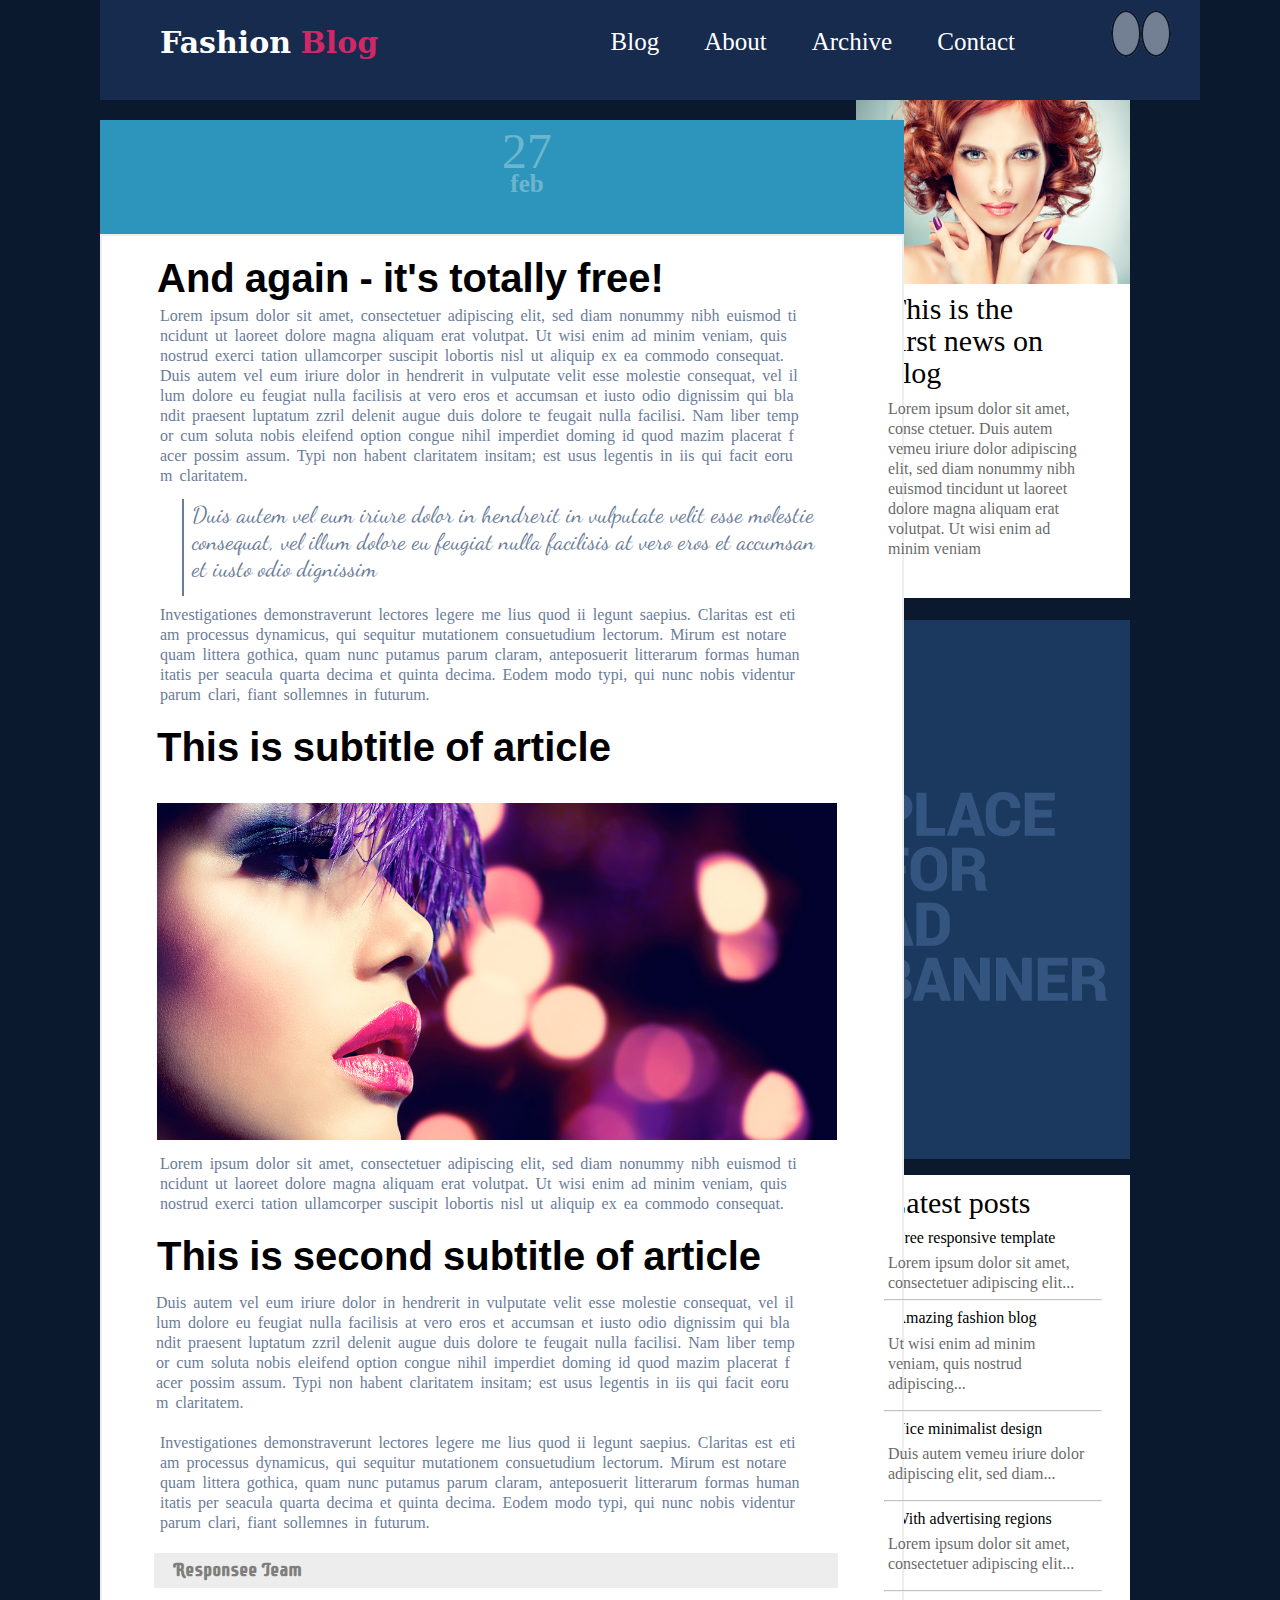
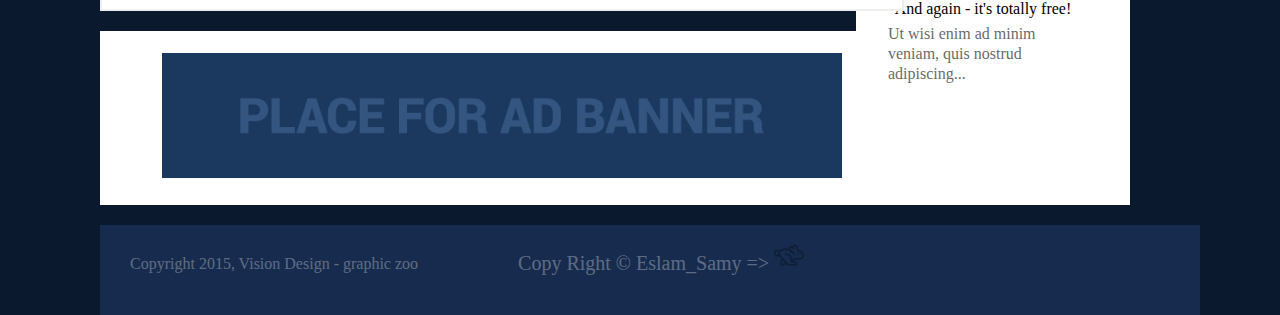
<file: post-5.html>
<!doctype html>
<html>
<head>
<meta charset="utf-8">
<title>Fashion is our passion - post-5</title>
	<link rel="stylesheet" href="css/post-5.css">
	<link href="https://fonts.googleapis.com/css?family=Spectral+SC" rel="stylesheet"> 
	<link href="https://fonts.googleapis.com/css?family=Macondo" rel="stylesheet">
	<link href="https://fonts.googleapis.com/css?family=Dancing+Script|Macondo" rel="stylesheet"> 
	<link href="https://fonts.googleapis.com/css?family=Supermercado+One" rel="stylesheet"> 
	<link rel="stylesheet" href="http://fortawesome.github.io/Font-Awesome/assets/font-awesome/css/font-awesome.css">
	<link rel="stylesheet" href="https://use.fontawesome.com/releases/v5.8.1/css/all.css" integrity="sha384-50oBUHEmvpQ+1lW4y57PTFmhCaXp0ML5d60M1M7uH2+nqUivzIebhndOJK28anvf" crossorigin="anonymous">
</head>

<body>
	
	
	<header>
	
		
<!--frist border-->
	<div class="fristborder">
		<div class="nav">
			<div class="logo">
		<a href="index.html"><h2>Fashion <span>Blog</span></h2></a>
		</div>
		<ul id="list">
			<li id="defrrent"><a href="index.html">Blog</a></li>
			<li ><a href="About Me.html">About</a></li>
			<li ><a href="archive.html">Archive</a></li>
			<li ><a href="Contact Me.html">Contact</a></li>
		
		</ul>
		<div id="icon">
		<i class="fab fa-facebook-f fa-1x"></i>
			<i class="fab fa-twitter fa-1x"></i>
		</div>
		</div>
		<div class="secandborder">
		<div class="frisr">
		<div id="text">
			<a href="post-4.html">
			
			<span>27</span>
			<h4>feb</h4>
			</a></div>
			</div>
			<div class="textborder">
			<h2>And again - it's totally free!</h2>
			<p id="para1"> Lorem ipsum dolor sit amet, consectetuer adipiscing elit, sed diam nonummy nibh euismod tincidunt ut laoreet dolore magna aliquam erat volutpat. Ut wisi enim ad minim veniam, quis nostrud exerci tation ullamcorper suscipit lobortis nisl ut aliquip ex ea commodo consequat. Duis autem vel eum iriure dolor in hendrerit in vulputate velit esse molestie consequat, vel illum dolore eu feugiat nulla facilisis at vero eros et accumsan et iusto odio dignissim qui blandit praesent luptatum zzril delenit augue duis dolore te feugait nulla facilisi. Nam liber tempor cum soluta nobis eleifend option congue nihil imperdiet doming id quod mazim placerat facer possim assum. Typi non habent claritatem insitam; est usus legentis in iis qui facit eorum claritatem.
			</p>
			<hr>
			<p id="par">     Duis autem vel eum iriure dolor in hendrerit in vulputate velit esse molestie consequat, vel illum dolore eu feugiat nulla facilisis at vero eros et accumsan et iusto odio dignissim 
			</p>
			
			<p id="para2">Investigationes demonstraverunt lectores legere me lius quod ii legunt saepius. Claritas est etiam processus dynamicus, qui sequitur mutationem consuetudium lectorum. Mirum est notare quam littera gothica, quam nunc putamus parum claram, anteposuerit litterarum formas humanitatis per seacula quarta decima et quinta decima. Eodem modo typi, qui nunc nobis videntur parum clari, fiant sollemnes in futurum. </p>
			
			<h2>This is subtitle of article</h2>
			
			<img src="img/post4-big.jpg" alt="pretyy">
				<p id="para3">Lorem ipsum dolor sit amet, consectetuer adipiscing elit, sed diam nonummy nibh euismod tincidunt ut laoreet dolore magna aliquam erat volutpat. Ut wisi enim ad minim veniam, quis nostrud exerci tation ullamcorper suscipit lobortis nisl ut aliquip ex ea commodo consequat.</p>
				<h2>This is second subtitle of article</h2>
			<p id="para">Duis autem vel eum iriure dolor in hendrerit in vulputate velit esse molestie consequat, vel illum dolore eu feugiat nulla facilisis at vero eros et accumsan et iusto odio dignissim qui blandit praesent luptatum zzril delenit augue duis dolore te feugait nulla facilisi. Nam liber tempor cum soluta nobis eleifend option congue nihil imperdiet doming id quod mazim placerat facer possim assum. Typi non habent claritatem insitam; est usus legentis in iis qui facit eorum claritatem. </p>
				
				<p id="para4">Investigationes demonstraverunt lectores legere me lius quod ii legunt saepius. Claritas est etiam processus dynamicus, qui sequitur mutationem consuetudium lectorum. Mirum est notare quam littera gothica, quam nunc putamus parum claram, anteposuerit litterarum formas humanitatis per seacula quarta decima et quinta decima. Eodem modo typi, qui nunc nobis videntur parum clari, fiant sollemnes in futurum. </p>
			
			<h3>Responsee Team</h3></div>
	</div></div>
		<div id="ads">
		<img src="img/banner-horizontal.jpg" alt="ads"></div>
		
		<div class="siderborder">
				<div class="fristnews">
			<img src="img/news1.jpg" alt="prtay">
			<h3>This is the first news on blog</h3>
				<p>Lorem ipsum dolor sit amet, conse ctetuer. Duis autem vemeu iriure dolor adipiscing elit, sed diam nonummy nibh euismod tincidunt ut laoreet dolore magna aliquam erat volutpat. Ut wisi enim ad minim veniam</p></div>
				<div class="thirdnews">
				</div>
			
			
				<div class="secandnews">
					<div id="fristsnews">
			
			<h3>Latest posts</h3>
						<a href="post-1.html"><h4>Free responsive template</h4></a>
				<p>
				 Lorem ipsum dolor sit amet, consectetuer adipiscing elit...
				</p>
				
					<hr>
					</div>
					
					<div id="secandnews">
					<a href="post-2.html"><h4>Amazing fashion blog</h4></a>
				<p>
				 Ut wisi enim ad minim veniam, quis nostrud adipiscing... 
				</p>
				
					<hr>
					</div>
					

					
					<div id="thirdnews">
					 <a href="post-3.html"><h4>Nice minimalist design</h4></a>
				<p>
				Duis autem vemeu iriure dolor adipiscing elit, sed diam... 
				</p>
				
					<hr>
					</div>
					
					<div id="fournews">
					<a href="post-4.html"><h4>With advertising regions</h4></a>
				<p>
				 Lorem ipsum dolor sit amet, consectetuer adipiscing elit...  
				</p>
				
					<hr>
					</div>
					<div id="fivenews">
					<a href="post-5.html"><h4>And again - it's totally free!</h4></a>
				<p>
				 Ut wisi enim ad minim veniam, quis nostrud adipiscing... 
				</p>
				
					
					</div>
			</div>	
			</div>
<footer class="footer">
	<p>Copyright 2015, Vision Design - graphic zoo</p>
	<span>Copy Right &copy; Eslam_Samy =>
		<object data="img/rabbit-fast.svg" type="image/svg+xml">
		  </object> </span>
	</footer>
	

</header>
</body>
</html>
</file>
<file: css/index.css>
@charset "utf-8";
/* CSS Document */

body
{
	margin: 0;
	padding: 0;
	background: #0B192F;
	box-sizing: border-box;
}

/*header*/

header
{
	width:auto;
	height: auto;
	margin: 0;
	padding: 0;
	position: absolute
}

/*frist border*/
.nav
{
	display: block;
	width: 1100px;
	height: 100px;
	background:#162B4D;
	margin-left:100px;
	padding: 0;
	position:absolute;
	clear: both;
	content: ".";
	text-decoration: none
	
}

.logo a
{
	text-decoration: none;
}

.fristborder h2
{
	
	padding-left: 60px;
	color:#FFF;
	font-family:Constantia, "Lucida Bright", "DejaVu Serif", Georgia, "serif";
	word-spacing: -1px;
	font-size:30px;
	text-decoration: none
	
	
}



.fristborder h2 span
{
	color:#d12767;
	background: transparent;
	text-decoration: none
}

#list
{
	height: 100%;
    font-size: 30px;
    line-height: 60px;
    vertical-align:top;
    text-align: center;
    background-color: transparent;
    width: auto;
    margin-top:-75px;
    z-index: 1;
	margin-right: 150px
}

.fristborder ul
{
	
	float: right;
}

.fristborder ul li
{
	
	float: left;
	padding-right: 25px;
	list-style: none outside none;
	display: inline;
    text-align: center;
    margin-left: 10px;
    margin-right: 10px;
}


.fristborder ul li a 
{
	text-decoration: none;
	text-align: center;
	display:inline-block;
	color:#FFF;
	font-size:25px;
	margin-top:-25px;
	
		
}

#list li:hover {
    background-color: #0b192f;
	transition: 1s ease-in-out
}

ul#defrrent li a
{
	background:#0b192f
}

div#icon 
{
	float: right;
	margin-top:-60px;
	padding-right: 40px;
	margin-right: -650px
}

div#icon i
{
	padding: 13px;
	border:2px solid #000;
	border-radius: 50%;
	background:#FFF;
	opacity: .4;
	width:10px;
	height: 10px;
	text-align: center;
	
}

div#icon i:hover
{
	opacity: 1;
	transition:.8s ease-in-out;
	cursor: pointer;
}

.secandborder
{
	width:auto;
	height: auto;
	position: static;
	
}

.frisr
{
	border:2px solid transparent;
	display: inline-block;
	width: 800px;
	margin-left:100px;
	margin-top:120px;
	background: #b71757
}

.frisr a
{
	text-decoration: none;
	
}

.frisr img
{
	width:50%;
	height: 350px;
	background-size: contain;
	margin-left:-2px;
	margin-top:-2px;
	padding: 0;
}

.frisr img:hover
{
	background: #b71757;
	opacity: .6;
	transition: 1s ease-in-out
}

.frisr h3
{
	color:#FFF;
	font-size:30px;
	font-family:Baskerville, "Palatino Linotype", Palatino, "Century Schoolbook L", "Times New Roman", "serif";
	margin-left:430px;
	margin-top:-250px ;
	width:225px;
	word-break: break-all;
	font-weight: normal
}

.frisr span
{
	color:#FFF;
	opacity:.5;
	font-size: 40px;
	float: right;
	margin-top:-210px;
	margin-right: 20px;
	
	
		
}

.frisr h4
{
	color:#FFF;
	opacity:.5;
	font-size: 20px;
	float: right;
	margin-top:-160px;
	margin-right: 20px;
	font-weight: normal
		
		
}

.frisr p
{
	text-align: center;
	word-break: break-all;
	width:310px;
	margin-left:428px;
	margin-top:30px ;
	color:#FFF;
	opacity: .7
}


.frist
{
	border:2px solid transparent;
	display: inline-block;
	width: 800px;
	margin-left:100px;
	height: auto;
	background: #0d7e71
}

.frist a
{
	text-decoration: none;
	
}

.frist img
{
	width:50.5%;
	height: 354px;
	background-size: contain;
	margin-right:-2px;
	margin-top:-2px;
	padding: 0;
	float: right;
}

.frist img:hover
{
	background: #0d7e71;
	opacity: .6;
	transition: 1s ease-in-out
}

.frist h3
{
	color:#FFF;
	font-size:35px;
	font-family:Segoe, "Segoe UI", "DejaVu Sans", "Trebuchet MS", Verdana, "sans-serif";
	margin-left:50px;
	text-align: center;
	margin-top:100px;
	margin-right: 200px;
	font-weight: normal;
	word-spacing: 10px;
}

.frist span
{
	color:#FFF;
	opacity:.5;
	font-size: 40px;
	float: left;
	margin-top: -200px;
	margin-left:15px
}

.frist h4
{
	color:#FFF;
	opacity:.5;
	font-size: 20px;
	float: left;
	margin-top:-150px;
	margin-left: 18px;
	font-weight: normal
		
		
}

.frist p
{
	text-align: center;
	word-break: break-all;
	width:310px;
	margin-left:73px;
	margin-top:-15px ;
	color:#FFF;
	opacity: .7;
	
}


.frisr2
{
	border:2px solid transparent;
	display: inline-block;
	width: 800px;
	margin-left:100px;
	margin-top:-2px;
	background: #b1660e;
	
}

.frisr2 a
{
	text-decoration: none;
	
}

.frisr2 img
{
	width:50%;
	height: 350px;
	background-size: contain;
	margin-left:-2px;
	margin-top:-2px;
	padding: 0;
}

.frisr2 img:hover
{
	background: #b1660e;
	opacity: .6;
	transition: 1s ease-in-out
}

.frisr2 h3
{
	color:#FFF;
	font-size:30px;
	font-family:Baskerville, "Palatino Linotype", Palatino, "Century Schoolbook L", "Times New Roman", "serif";
	margin-left:430px;
	margin-top:-250px ;
	width:225px;
	word-break: break-all;
	font-weight: normal
}

.frisr2 span
{
	color:#FFF;
	opacity:.5;
	font-size: 40px;
	float: right;
	margin-top:-210px;
	margin-right: 20px;
	
	
		
}

.frisr2 h4
{
	color:#FFF;
	opacity:.5;
	font-size: 20px;
	float: right;
	margin-top:-160px;
	margin-right: 20px;
	font-weight: normal
		
		
}

.frisr2 p
{
	text-align: center;
	word-break: break-all;
	width:310px;
	margin-left:428px;
	margin-top:30px ;
	color:#FFF;
	opacity: .7
}

.frist2
{
	border:2px solid transparent;
	display: inline-block;
	width: 800px;
	margin-left:100px;
	height: auto;
	background: #b71757
}

.frist2 a
{
	text-decoration: none;
	
}

.frist2 img
{
	width:50.5%;
	height: 354px;
	background-size: contain;
	margin-right:-2px;
	margin-top:-2px;
	padding: 0;
	float: right;
}

.frist2 img:hover
{
	background: #b71757;
	opacity: .6;
	transition: 1s ease-in-out
}

.frist2 h3
{
	color:#FFF;
	font-size:35px;
	font-family:Segoe, "Segoe UI", "DejaVu Sans", "Trebuchet MS", Verdana, "sans-serif";
	margin-left:50px;
	text-align: center;
	margin-top:100px;
	margin-right: 200px;
	font-weight: normal;
	word-spacing: 10px;
}

.frist2 span
{
	color:#FFF;
	opacity:.5;
	font-size: 40px;
	float: left;
	margin-top: -200px;
	margin-left:15px
}

.frist2 h4
{
	color:#FFF;
	opacity:.5;
	font-size: 20px;
	float: left;
	margin-top:-150px;
	margin-left: 18px;
	font-weight: normal
		
		
}

.frist2 p
{
	text-align: center;
	word-break: break-all;
	width:310px;
	margin-left:73px;
	margin-top:-15px ;
	color:#FFF;
	opacity: .7;
	
}

#text
{
	position: relative;
	width:804px;
	background: #2d95bb;
	height: 200px;
	margin-top:-57px;
	margin-left: 100px
}

#text span
{
	float: right;
	margin-right: 20px;
	color:#FFF;
	opacity:.5;
	font-size: 40px;
}

#text h4
{
	float: right;
	margin-right: -40px;
	color:#FFF;
	opacity:.5;
	font-size: 25px;
	font-weight: normal;
	margin-top: 46px
}

#text h3
{
	text-align: center;
	font-size: 55px;
	color:#FFF;
	font-weight: normal;
	padding-top: 40px
}

#text p
{
	text-align: center;
	word-break: break-all;
	color:#FFF;
	width:700px;
	margin-top:-50px;
	margin-left:20px
		
}

.siderborder
{
	float: right;
	width: auto;
	height: auto;
	margin:0;
	padding: 0;
}

.siderborder .fristnews
{
	border:2px solid transparent;
	height: 510px;
	width:270px;
	margin-top:-1608px;
	margin-right: 150px;
	background: #fff;
	
}

.fristnews img
{
	width:274px;
	height: 200px;
	margin-top:-2px;
	margin-left:-2px;
	background-size: contain;
}

.fristnews h3
{
	
	width:180px;
	font-size: 30px;
	color:#000;
	font-weight: normal;
	margin-top:5px;
	margin-left:30px;
	padding: 0;
	line-height: 32px
}

.fristnews p
{
	
	width:200px;
	color:#000;
	font-weight: normal;
	margin-top:-20px;
	margin-left:30px;
	line-height: 20px;
	opacity: .6
}

.siderborder .secandnews
{
	border:2px solid transparent;
	height: 510px;
	width:270px;
	margin-top:20px;
	margin-right: 150px;
	background: #fff;
	
}

.secandnews img
{
	width:274px;
	height: 200px;
	margin-top:-2px;
	margin-left:-2px;
	background-size: contain;
}

.secandnews h3
{
	
	width:180px;
	font-size: 30px;
	color:#000;
	font-weight: normal;
	margin-top:5px;
	margin-left:30px;
	padding: 0;
	line-height: 32px
}

.secandnews p
{
	
	width:200px;
	color:#000;
	font-weight: normal;
	margin-top:-15px;
	margin-left:30px;
	line-height: 20px;
	opacity: .6
}


.thirdnews
{
	border:2px solid transparent;
	height: 535px;
	width:270px;
	margin-top:20px;
	margin-right: 150px;
	background:url(../img/banner.jpg);
}


    /*footer*/

.footer
{
	width: 1100px;
	height: 90px;
	background:#162b4d;
	margin-left:100px;
	margin-top:20px;
	overflow: hidden;
}

.footer p
{
	float: left;
	color:#FFF;
	opacity: .3;
	margin-top:30px;
	margin-left: 30px;
}

.footer span
{
	
	margin-left: 100px;
	color:#FFF;
	opacity: .3;
	width:200px;
	font-size:20px;
	display:inline-block;
	width:400px;

}


.footer object{
	width:30px;
	height:30px;
}
</file>
<file: css/About Me.css>
@charset "utf-8";
/* CSS Document */

body
{
	margin: 0;
	padding: 0;
	background: #0B192F;
	box-sizing: border-box;
}

/*header*/

header
{
	width:auto;
	height: auto;
	margin: 0;
	padding: 0;
	position: absolute
}

/*frist border*/
.nav
{
	display: block;
	width: 1100px;
	height: 100px;
	background:#162B4D;
	margin-left:100px;
	padding: 0;
	position:absolute;
	clear: both;
	content: ".";
	text-decoration: none
	
}

.logo a
{
	text-decoration: none;
}

.fristborder h2
{
	
	padding-left: 60px;
	color:#FFF;
	font-family:Constantia, "Lucida Bright", "DejaVu Serif", Georgia, "serif";
	word-spacing: -1px;
	font-size:30px;
	text-decoration: none
	
	
}



.fristborder h2 span
{
	color:#d12767;
	background: transparent;
	text-decoration: none
}

#list
{
	height: 100%;
    font-size: 30px;
    line-height: 60px;
    vertical-align:top;
    text-align: center;
    background-color: transparent;
    width: auto;
    margin-top:-75px;
    z-index: 1;
	margin-right: 150px
}

.fristborder ul
{
	
	float: right;
}

.fristborder ul li
{
	
	float: left;
	padding-right: 25px;
	list-style: none outside none;
	display: inline;
    text-align: center;
    margin-left: 10px;
    margin-right: 10px;
}


.fristborder ul li a 
{
	text-decoration: none;
	text-align: center;
	display:inline-block;
	color:#FFF;
	font-size:25px;
	margin-top:-25px;
	
		
}

#list li:hover {
    background-color: #0b192f;
	transition: 1s ease-in-out
}

ul#defrrent li a
{
	background:#0b192f
}

div#icon 
{
	float: right;
	margin-top:-60px;
	padding-right: 40px;
	margin-right: -650px
}

div#icon i
{
	padding: 13px;
	border:2px solid #000;
	border-radius: 50%;
	background:#FFF;
	opacity: .4;
	width:10px;
	height: 10px;
	text-align: center;
	
}

div#icon i:hover
{
	opacity: 1;
	transition:.8s ease-in-out;
	cursor: pointer;
}

.secandborder
{
	width:auto;
	height: auto;
	position: static;
	
}



.frisr
{
	border:2px solid transparent;
	display: inline-block;
	width: 800px;
	margin-left:100px;
	margin-top:120px;
	background:#FFF;
}

.frisr a
{
	text-decoration: none;
	
}

.frisr img
{
	width:90%;
	height: 355px;
	background-size: contain;
	margin-left:50px;
	margin-top:-10px;
	
	padding: 0;
}

.frisr img:hover
{
	background: #b71757;
	opacity: .6;
	transition: 1s ease-in-out
}


.frisr span
{
	color:#FFF;
	opacity:.5;
	font-size: 40px;
	float: right;
	margin-top:2px;
	margin-left: 20px;
	
	
		
}

.frisr h4
{
	color:#FFF;
	opacity:.5;
	font-size: 20px;
	float: right;
	margin-top:-300px;
	margin-left: 20px;
	font-weight: normal
		
		
}

.frisr p
{
	text-align: center;
	word-break: break-all;
	width:310px;
	margin-left:428px;
	margin-top:30px ;
	color:#FFF;
	opacity: .7
}

.siderborder
{
	float: right;
	width: auto;
	height: auto;
	margin:0;
	padding: 0;
}

.siderborder .fristnews
{
	border:2px solid transparent;
	height: 510px;
	width:270px;
	margin-top:-1827px;
	margin-right:150px;
	float: right;
	background: #fff;
	
}

.fristnews img
{
	width:274px;
	height: 200px;
	margin-top:-2px;
	margin-left:-2px;
	background-size: contain;
}

.fristnews h3
{
	
	width:180px;
	font-size: 30px;
	color:#000;
	font-weight: normal;
	margin-top:5px;
	margin-left:30px;
	padding: 0;
	line-height: 32px
}

.fristnews p
{
	
	width:200px;
	color:#000;
	font-weight: normal;
	margin-top:-20px;
	margin-left:30px;
	line-height: 20px;
	opacity: .6
}

.siderborder .secandnews
{
	border:2px solid transparent;
	height: 650px;
	width:270px;
	margin-top:-1417px;
	background: #fff;
	margin-right:150px;
	float: right;
	
}

.secandnews img
{
	width:274px;
	height: 200px;
	margin-top:-2px;
	margin-left:-2px;
	background-size: contain;
}

.secandnews h3
{
	
	width:180px;
	font-size: 30px;
	color:#000;
	font-weight: normal;
	margin-top:5px;
	margin-left:30px;
	padding: 0;
	line-height: 32px
}

.secandnews p
{
	
	width:200px;
	color:#000;
	font-weight: normal;
	margin-top:-15px;
	margin-left:30px;
	line-height: 20px;
	opacity: .6
}


.thirdnews
{
	border:2px solid transparent;
	height: 535px;
	width:270px;
	
	background:url(../img/banner.jpg);
	margin-top:-740px;
	
	margin-right:150px;
	float: right;
}

.textborder 
{
	border:2px solid #EEE;
	display: inline-block;
	width: 800px;
	height: auto;
	margin-left:100px;
	background:#FFF;
	
}

.textborder h2 , .secandborder h2
{
	font-weight:normal;
	font-size:40px;
	margin-left:-5px;
	margin-top:20px;
	color:#000;
	font-family:Gotham, "Helvetica Neue", Helvetica, Arial, "sans-serif"
}

.textborder p#para1
{
	width:80%;
	height: auto;
	line-height: 20px;
	word-break: break-all;
	word-spacing: 3px;
	margin-top:5px;
	margin-left:48px;
	color:#6a7c98;
}

.textborder hr
{
	color:#6a7c98 ;
	width:95px;
	border:1px solid;
	transform: rotate(-90deg);
	position:relative;
	transform-origin: left top ;
	margin-top:110px ;
	margin-left: 70px	
}

#par
{
	font-family: 'Dancing Script', cursive;
	width:80%;
	margin-left:80px;
	font-size:23px;
	color:#6a7c98;
	margin-top:-105px
}

#para2
{
	width:80%;
	height: auto;
	line-height: 20px;
	word-break: break-all;
	word-spacing: 3px;
	margin-left:48px;
	color:#6a7c98;
}

#para3
{
	width:80%;
	height: auto;
	line-height: 20px;
	word-break: break-all;
	word-spacing: 3px;
	margin-left:48px;
	margin-top:-20px;
	color:#6a7c98;
}

#para
{
	width:80%;
	height: auto;
	line-height: 20px;
	word-break: break-all;
	word-spacing: 3px;
	margin-left:44px;
	color:#6a7c98;
	margin-top:-20px
}

.textborder h3
{
	font-family: 'Supermercado One', cursive;
	width: 83%;
	border:2px solid #FFF;
	background: #DDD;
	height: 30px;
	padding-left: 20px;
	padding-top: 5px;
	margin-left:50px;
	opacity: .5;
	
}

.textborder img
{
	width: 85%;
	margin-left:55px;
}

#ads
{
	width: 800px;
	border:2px solid #FFF;
	height: 170px;
	margin-left: 100px;
	margin-top:20pX;
	background:#FFF
}

#ads img
{
	width: 85%;
	text-align: center;
	margin-left:60px;
	margin-top:20px
	
}

.secandnews a
{
	text-decoration: none;
}
.secandnews #fristsnews h3
{
	margin-top:10px;
	margin-left: 30px;
}

.secandnews #fristsnews a h4
{
	text-align: center;
	margin-left:-35px;
	margin-top: -20px;
	color:#000;
	font-weight: normal;
}

.secandnews #fristsnews a h4:hover
{
	color:#b71757
}

.secandnews #fristsnews p
{
	margin-top: -15px
}
.secandnews #fristsnews hr
{
	width:80%;
	margin-top:-10px;
	opacity: .6;
	color:#EEE;
}

.secandnews #secandnews a h4
{
	text-align: center;
	margin-left:-55px;
	margin-top: 5px;
	color:#000;
	font-weight: normal;
}

.secandnews #secandnews a h4:hover
{
	color:#b71757
}

.secandnews #secandnews p
{
	margin-top: -15px
}
.secandnews #secandnews hr
{
	width:80%;
	margin-top:5px;
	opacity: .6;
	color:#EEE;
}

.secandnews #thirdnews a h4
{
	text-align: center;
	margin-left:-50px;
	margin-top: 5px;
	color:#000;
	font-weight: normal;
}

.secandnews #thirdnews a h4:hover
{
	color:#b71757
}

.secandnews #thirdnews p
{
	margin-top: -15px
}
.secandnews #thirdnews hr
{
	width:80%;
	margin-top:5px;
	opacity: .6;
	color:#EEE;
}

.secandnews #fournews a h4
{
	text-align: center;
	margin-left:-40px;
	margin-top: 5px;
	color:#000;
	font-weight: normal;
}

.secandnews #fournews a h4:hover
{
	color:#b71757
}

.secandnews #fournews p
{
	margin-top: -15px
}
.secandnews #fournews hr
{
	width:80%;
	margin-top:5px;
	opacity: .6;
	color:#EEE;
}

.secandnews #fivenews a h4
{
	text-align: center;
	margin-left:-20px;
	margin-top: 5px;
	color:#000;
	font-weight: normal;
}

.secandnews #fivenews a h4:hover
{
	color:#b71757
}

.secandnews #fivenews p
{
	margin-top: -15px
}













    /*footer*/

.footer
{
	width: 1100px;
	height: 90px;
	background:#162b4d;
	margin-left:100px;
	margin-top:20px;
}

.footer p
{
	float: left;
	color:#FFF;
	opacity: .3;
	margin-top:30px;
	margin-left: 30px;
}

.footer span
{
	margin-top:20px;
	margin-left: 100px;
	color:#FFF;
	opacity: .3;
	width:200px;
	font-size:20px;
	display:inline-block;
	width:400px;

}


.footer object{
	width:30px;
	height:30px;
}
</file>
<file: css/archive.css>
@charset "utf-8";
/* CSS Document */

body
{
	margin: 0;
	padding: 0;
	background: #0B192F;
	box-sizing: border-box;
}

/*header*/

header
{
	width:auto;
	height: auto;
	margin: 0;
	padding: 0;
	position: absolute
}

/*frist border*/
.nav
{
	display: block;
	width: 1100px;
	height: 100px;
	background:#162B4D;
	margin-left:100px;
	padding: 0;
	position:absolute;
	clear: both;
	content: ".";
	text-decoration: none
	
}

.logo a
{
	text-decoration: none;
}

.fristborder h2
{
	
	padding-left: 60px;
	color:#FFF;
	font-family:Constantia, "Lucida Bright", "DejaVu Serif", Georgia, "serif";
	word-spacing: -1px;
	font-size:30px;
	text-decoration: none
	
	
}



.fristborder h2 span
{
	color:#d12767;
	background: transparent;
	text-decoration: none
}

#list
{
	height: 100%;
    font-size: 30px;
    line-height: 60px;
    vertical-align:top;
    text-align: center;
    background-color: transparent;
    width: auto;
    margin-top:-75px;
    z-index: 1;
	margin-right: 150px
}

.fristborder ul
{
	
	float: right;
}

.fristborder ul li
{
	
	float: left;
	padding-right: 25px;
	list-style: none outside none;
	display: inline;
    text-align: center;
    margin-left: 10px;
    margin-right: 10px;
}


.fristborder ul li a 
{
	text-decoration: none;
	text-align: center;
	display:inline-block;
	color:#FFF;
	font-size:25px;
	margin-top:-25px;
	
		
}

#list li:hover {
    background-color: #0b192f;
	transition: 1s ease-in-out
}

ul#defrrent li a
{
	background:#0b192f
}

div#icon 
{
	float: right;
	margin-top:-60px;
	padding-right: 40px;
	margin-right: -650px
}

div#icon i
{
	padding: 13px;
	border:2px solid #000;
	border-radius: 50%;
	background:#FFF;
	opacity: .4;
	width:10px;
	height: 10px;
	text-align: center;
	
}

div#icon i:hover
{
	opacity: 1;
	transition:.8s ease-in-out;
	cursor: pointer;
}


.secandborder
{
	width:auto;
	height: auto;
	position: static;
	
}



.frisr
{
	border:2px solid transparent;
	display: inline-block;
	width: 800px;
	margin-left:100px;
	margin-top:120px;
	background: #b71757
}

.frisr a
{
	text-decoration: none;
	
}

.frisr img
{
	width:90%;
	height: 355px;
	background-size: contain;
	margin-left:-2px;
	margin-top:-2px;
	margin-bottom: -7px;
	padding: 0;
}

.frisr img:hover
{
	background: #b71757;
	opacity: .6;
	transition: 1s ease-in-out
}


.frisr span
{
	color:#FFF;
	opacity:.5;
	font-size: 40px;
	float: right;
	margin-top:2px;
	margin-left: 20px;
	
	
		
}

.frisr h4
{
	color:#FFF;
	opacity:.5;
	font-size: 20px;
	float: right;
	margin-top:-300px;
	margin-left: 20px;
	font-weight: normal;
	
}


.textborder 
{
	border:2px solid #EEE;
	display: inline-block;
	width: 800px;
	margin-left:100px;
	background:#FFF;
	height: 250px
	
}

.textborder h2
{
	font-weight:normal;
	font-size:40px;
	margin-left:-3px;
	margin-top:20px;
	color:#000;
	font-family: 'Rajdhani', sans-serif;
}

.textborder p#para1
{
	width:80%;
	height: auto;
	line-height: 20px;
	word-break: break-all;
	word-spacing: 3px;
	margin-top:-28px;
	margin-left:58px;
	color:#6a7c98;
}

.textborder   button
{
	width:200px;
	height: 40px;
	text-align: center;
	text-transform: uppercase;
	display: block;
	margin-top:10px;
	font-size: 15px;
	margin-left:58px;
	border:1px solid #000;
	color:#0b192f;
	background: #fff;
	cursor: pointer;
}

.textborder   button:hover
{
	color:#fff;
	background: #0b192f;
	transition: 1s ease-in-out;
	border:1px solid #0b192f;
}

.textborder a
{
	text-decoration: none;
}


.frisrt
{
	border:2px solid transparent;
	display: inline-block;
	width: 800px;
	margin-left:100px;
	margin-top:20px;
	background: #0d7e71
}

.frisrt a
{
	text-decoration: none;
	
}

.frisrt img
{
	width:90%;
	height: 355px;
	background-size: contain;
	margin-left:-2px;
	margin-top:-2px;
	margin-bottom: -7px;
	padding: 0;
}

.frisrt img:hover
{
	background: #b71757;
	opacity: .6;
	transition: 1s ease-in-out
}


.frisrt span
{
	color:#FFF;
	opacity:.5;
	font-size: 40px;
	float: right;
	margin-top:2px;
	margin-left: 20px;
	
	
		
}

.frisrt h4
{
	color:#FFF;
	opacity:.5;
	font-size: 20px;
	float: right;
	margin-top:-300px;
	margin-left: 20px;
	font-weight: normal
		
		
}

.textborder #h2
{
	font-weight:normal;
	font-size:40px;
	margin-left:58px;
	margin-top:20px;
	color:#000;
	font-family: 'Rajdhani', sans-serif;
}

.frisrt p
{
	text-align: center;
	word-break: break-all;
	width:310px;
	margin-left:428px;
	margin-top:30px ;
	color:#FFF;
	opacity: .7
}

.textborder p#para2
{
	width:80%;
	height: auto;
	line-height: 20px;
	word-break: break-all;
	word-spacing: 3px;
	margin-top:-28px;
	margin-left:58px;
	color:#6a7c98;
}

.frist
{
	border:2px solid transparent;
	display: inline-block;
	width: 800px;
	margin-left:100px;
	margin-top:20px;
	background: #b1660e
}

.frist a
{
	text-decoration: none;
	
}

.frist img
{
	width:90%;
	height: 355px;
	background-size: contain;
	margin-left:-2px;
	margin-top:-2px;
	margin-bottom: -7px;
	padding: 0;
}

.frist img:hover
{
	background: #b1660e;
	opacity: .6;
	transition: 1s ease-in-out
}


.frist span
{
	color:#FFF;
	opacity:.5;
	font-size: 40px;
	float: right;
	margin-top:2px;
	margin-left: 20px;
	
	
		
}

.frist h4
{
	color:#FFF;
	opacity:.5;
	font-size: 20px;
	float: right;
	margin-top:-300px;
	margin-left: 20px;
	font-weight: normal
		
		
}

.textborder #h22
{
	font-weight:normal;
	font-size:40px;
	margin-left:58px;
	margin-top:20px;
	color:#000;
	font-family: 'Rajdhani', sans-serif;
}

.frist p
{
	text-align: center;
	word-break: break-all;
	width:310px;
	margin-left:428px;
	margin-top:30px ;
	color:#FFF;
	opacity: .7
}

.textborder p#para3
{
	width:80%;
	height: auto;
	line-height: 20px;
	word-break: break-all;
	word-spacing: 3px;
	margin-top:-28px;
	margin-left:58px;
	color:#6a7c98;
}

.frist2
{
	border:2px solid transparent;
	display: inline-block;
	width: 800px;
	margin-left:100px;
	margin-top:20px;
	background: #b71757
}

.frist2 a
{
	text-decoration: none;
	
}

.frist2 img
{
	width:90%;
	height: 355px;
	background-size: contain;
	margin-left:-2px;
	margin-top:-2px;
	margin-bottom: -7px;
	padding: 0;
}

.frist2 img:hover
{
	background: #b71757;
	opacity: .6;
	transition: 1s ease-in-out
}


.frist2 span
{
	color:#FFF;
	opacity:.5;
	font-size: 40px;
	float: right;
	margin-top:2px;
	margin-left: 20px;
	
	
		
}

.frist2 h4
{
	color:#FFF;
	opacity:.5;
	font-size: 20px;
	float: right;
	margin-top:-300px;
	margin-left: 20px;
	font-weight: normal
		
		
}

.textborder #h222
{
	font-weight:normal;
	font-size:40px;
	margin-left:58px;
	margin-top:20px;
	color:#000;
	font-family: 'Rajdhani', sans-serif;
}

.frist2 p
{
	text-align: center;
	word-break: break-all;
	width:310px;
	margin-left:428px;
	margin-top:30px ;
	color:#FFF;
	opacity: .7
}

.textborder p#para4
{
	width:80%;
	height: auto;
	line-height: 20px;
	word-break: break-all;
	word-spacing: 3px;
	margin-top:-28px;
	margin-left:58px;
	color:#6a7c98;
}

.frisr2
{
	border:2px solid transparent;
	display: inline-block;
	width: 800px;
	margin-left:100px;
	margin-top:20px;
	background: #2d95bb;
	height: 110px;
	
}

.frisr2 span
{
	text-align: center;
	color:#FFF;
	font-size: 50px;
	opacity: .3;
	margin-left:350px;
}
.frisr2 h4
{
	text-align: center;
	color:#FFF;
	font-size: 25px;
	opacity: .3;
	margin-left:-50px;
	margin-top:-10px
}

.frisr2 a
{
	text-decoration: none;
	
}


.textborder #h3
{
	font-weight:normal;
	font-size:40px;
	margin-left:58px;
	margin-top:20px;
	color:#000;
	font-family: 'Rajdhani', sans-serif;
}

.frisr2 p
{
	text-align: center;
	word-break: break-all;
	width:310px;
	margin-left:428px;
	margin-top:30px ;
	color:#FFF;
	opacity: .7
}

.textborder p#para5
{
	width:80%;
	height: auto;
	line-height: 20px;
	word-break: break-all;
	word-spacing: 3px;
	margin-top:-28px;
	margin-left:58px;
	color:#6a7c98;
}

.siderborder
{
	float: right;
	width: auto;
	height: auto;
	margin:0;
	padding: 0;
}

.siderborder .fristnews
{
	border:2px solid transparent;
	height: 510px;
	width:270px;
	margin-top:-2630px;
	margin-right: 150px;
	background: #fff;
	
}

.fristnews img
{
	width:274px;
	height: 200px;
	margin-top:-2px;
	margin-left:-2px;
	background-size: contain;
}

.fristnews h3
{
	
	width:180px;
	font-size: 30px;
	color:#000;
	font-weight: normal;
	margin-top:5px;
	margin-left:30px;
	padding: 0;
	line-height: 32px
}

.fristnews p
{
	
	width:200px;
	color:#000;
	font-weight: normal;
	margin-top:-20px;
	margin-left:30px;
	line-height: 20px;
	opacity: .6
}

.siderborder .secandnews
{
	border:2px solid transparent;
	height: 510px;
	width:270px;
	margin-top:20px;
	margin-right: 150px;
	background: #fff;
	
}

.secandnews img
{
	width:274px;
	height: 200px;
	margin-top:-2px;
	margin-left:-2px;
	background-size: contain;
}

.secandnews h3
{
	
	width:180px;
	font-size: 30px;
	color:#000;
	font-weight: normal;
	margin-top:5px;
	margin-left:30px;
	padding: 0;
	line-height: 32px
}

.secandnews p
{
	
	width:200px;
	color:#000;
	font-weight: normal;
	margin-top:-15px;
	margin-left:30px;
	line-height: 20px;
	opacity: .6
}


.thirdnews
{
	border:2px solid transparent;
	height: 535px;
	width:270px;
	margin-top:20px;
	margin-right: 150px;
	background:url(../img/banner.jpg);
}


    /*footer*/

.footer
{
	width: 1100px;
	height: 90px;
	background:#162b4d;
	margin-left:100px;
	margin-top:20px;
}

.footer p
{
	float: left;
	color:#FFF;
	opacity: .3;
	margin-top:30px;
	margin-left: 30px;
}

.footer span
{
	margin-top:20px;
	margin-left: 100px;
	color:#FFF;
	opacity: .3;
	width:200px;
	font-size:20px;
	display:inline-block;
	width:400px;

}


.footer object{
	width:30px;
	height:30px;
}
</file>
<file: css/post-1.css>
@charset "utf-8";
/* CSS Document */

body
{
	margin: 0;
	padding: 0;
	background: #0B192F;
	box-sizing: border-box;
}

/*header*/

header
{
	width:auto;
	height: auto;
	margin: 0;
	padding: 0;
	position: absolute
}

/*frist border*/
.nav
{
	display: block;
	width: 1100px;
	height: 100px;
	background:#162B4D;
	margin-left:100px;
	padding: 0;
	position:absolute;
	clear: both;
	content: ".";
	text-decoration: none
	
}

.logo a
{
	text-decoration: none;
}

.fristborder h2
{
	
	padding-left: 60px;
	color:#FFF;
	font-family:Constantia, "Lucida Bright", "DejaVu Serif", Georgia, "serif";
	word-spacing: -1px;
	font-size:30px;
	text-decoration: none
	
	
}



.fristborder h2 span
{
	color:#d12767;
	background: transparent;
	text-decoration: none
}

#list
{
	height: 100%;
    font-size: 30px;
    line-height: 60px;
    vertical-align:top;
    text-align: center;
    background-color: transparent;
    width: auto;
    margin-top:-75px;
    z-index: 1;
	margin-right: 150px
}

.fristborder ul
{
	
	float: right;
}

.fristborder ul li
{
	
	float: left;
	padding-right: 25px;
	list-style: none outside none;
	display: inline;
    text-align: center;
    margin-left: 10px;
    margin-right: 10px;
}


.fristborder ul li a 
{
	text-decoration: none;
	text-align: center;
	display:inline-block;
	color:#FFF;
	font-size:25px;
	margin-top:-25px;
	
		
}

#list li:hover {
    background-color: #0b192f;
	transition: 1s ease-in-out
}

ul#defrrent li a
{
	background:#0b192f
}

div#icon 
{
	float: right;
	margin-top:-60px;
	padding-right: 40px;
	margin-right: -650px
}

div#icon i
{
	padding: 13px;
	border:2px solid #000;
	border-radius: 50%;
	background:#FFF;
	opacity: .4;
	width:10px;
	height: 10px;
	text-align: center;
	
}

div#icon i:hover
{
	opacity: 1;
	transition:.8s ease-in-out;
	cursor: pointer;
}

.secandborder
{
	width:auto;
	height: auto;
	position: static;
	
}

.frisr
{
	border:2px solid transparent;
	display: inline-block;
	width: 800px;
	height: auto;
	margin-left:100px;
	margin-top:120px;
	background: #b71757
}


.frisr
{
	border:2px solid transparent;
	display: inline-block;
	width: 800px;
	margin-left:100px;
	margin-top:120px;
	background: #b71757
}

.frisr a
{
	text-decoration: none;
	
}

.frisr img
{
	width:90%;
	height: 355px;
	background-size: contain;
	margin-left:-2px;
	margin-top:-2px;
	margin-bottom: -7px;
	padding: 0;
}

.frisr img:hover
{
	background: #b71757;
	opacity: .6;
	transition: 1s ease-in-out
}


.frisr span
{
	color:#FFF;
	opacity:.5;
	font-size: 40px;
	float: right;
	margin-top:2px;
	margin-left: 20px;
	
	
		
}

.frisr h4
{
	color:#FFF;
	opacity:.5;
	font-size: 20px;
	float: right;
	margin-top:-300px;
	margin-left: 20px;
	font-weight: normal
		
		
}

.frisr p
{
	text-align: center;
	word-break: break-all;
	width:310px;
	margin-left:428px;
	margin-top:30px ;
	color:#FFF;
	opacity: .7
}

.siderborder
{
	float: right;
	width: auto;
	height: auto;
	margin:0;
	padding: 0;
}

.siderborder .fristnews
{
	border:2px solid transparent;
	height: 510px;
	width:270px;
	margin-top:-1783px;
	margin-right:150px;
	float: right;
	background: #fff;
	
}

.fristnews img
{
	width:274px;
	height: 200px;
	margin-top:-2px;
	margin-left:-2px;
	background-size: contain;
}

.fristnews h3
{
	
	width:180px;
	font-size: 30px;
	color:#000;
	font-weight: normal;
	margin-top:5px;
	margin-left:30px;
	padding: 0;
	line-height: 32px
}

.fristnews p
{
	
	width:200px;
	color:#000;
	font-weight: normal;
	margin-top:-20px;
	margin-left:30px;
	line-height: 20px;
	opacity: .6
}

.siderborder .secandnews
{
	border:2px solid transparent;
	height: 650px;
	width:270px;
	margin-top:-685px;
	background: #fff;
	margin-right:150px;
	float: right;
	
}

.secandnews img
{
	width:274px;
	height: 200px;
	margin-top:-2px;
	margin-left:-2px;
	background-size: contain;
}

.secandnews h3
{
	
	width:180px;
	font-size: 30px;
	color:#000;
	font-weight: normal;
	margin-top:5px;
	margin-left:30px;
	padding: 0;
	line-height: 32px
}

.secandnews p
{
	
	width:200px;
	color:#000;
	font-weight: normal;
	margin-top:-15px;
	margin-left:30px;
	line-height: 20px;
	opacity: .6
}


.thirdnews
{
	border:2px solid transparent;
	height: 535px;
	width:270px;
	
	background:url(../img/banner.jpg);
	margin-top:-1245px;
	
	margin-right:150px;
	float: right;
}

.textborder 
{
	border:2px solid #EEE;
	display: inline-block;
	width: 800px;
	height: auto;
	margin-left:100px;
	background:#FFF;
	
}

.textborder h2
{
	font-wight:normal;
	font-size:40px;
	margin-left:-5px;
	margin-top:20px;
	color:#000;
	font-family:Gotham, "Helvetica Neue", Helvetica, Arial, "sans-serif"
}

.textborder p#para1
{
	width:80%;
	height: auto;
	line-height: 20px;
	word-break: break-all;
	word-spacing: 3px;
	margin-top:-28px;
	margin-left:58px;
	color:#6a7c98;
}

.textborder hr
{
	color:#6a7c98 ;
	width:95px;
	border:1px solid;
	transform: rotate(-90deg);
	position:relative;
	transform-origin: left top ;
	margin-top:110px ;
	margin-left: 80px	
}

#par
{
	font-family: 'Dancing Script', cursive;
	width:80%;
	margin-left:90px;
	font-size:23px;
	color:#6a7c98;
	margin-top:-105px
}

#para2
{
	width:80%;
	height: auto;
	line-height: 20px;
	word-break: break-all;
	word-spacing: 3px;
	margin-left:58px;
	color:#6a7c98;
}

#para3
{
	width:80%;
	height: auto;
	line-height: 20px;
	word-break: break-all;
	word-spacing: 3px;
	margin-left:58px;
	color:#6a7c98;
}

#para
{
	width:80%;
	height: auto;
	line-height: 20px;
	word-break: break-all;
	word-spacing: 3px;
	margin-left:54px;
	color:#6a7c98;
}

.textborder h3
{
	font-family: 'Supermercado One', cursive;
	width: 83%;
	border:2px solid #FFF;
	background: #DDD;
	height: 30px;
	padding-left: 20px;
	padding-top: 5px;
	margin-left:50px;
	opacity: .5
}

.textborder img
{
	width: 85%;
	margin-left:55px;
}

#ads
{
	width: 800px;
	border:2px solid #FFF;
	height: 170px;
	margin-left: 100px;
	margin-top:20pX;
	background:#FFF
}

#ads img
{
	width: 85%;
	text-align: center;
	margin-left:60px;
	margin-top:20px
	
}

.secandnews a
{
	text-decoration: none;
}
.secandnews #fristsnews h3
{
	margin-top:10px;
	margin-left: 30px;
}

.secandnews #fristsnews a h4
{
	text-align: center;
	margin-left:-35px;
	margin-top: -20px;
	color:#000;
	font-weight: normal;
}

.secandnews #fristsnews a h4:hover
{
	color:#b71757
}

.secandnews #fristsnews p
{
	margin-top: -15px
}
.secandnews #fristsnews hr
{
	width:80%;
	margin-top:-10px;
	opacity: .6;
	color:#EEE;
}

.secandnews #secandnews a h4
{
	text-align: center;
	margin-left:-55px;
	margin-top: 5px;
	color:#000;
	font-weight: normal;
}

.secandnews #secandnews a h4:hover
{
	color:#b71757
}

.secandnews #secandnews p
{
	margin-top: -15px
}
.secandnews #secandnews hr
{
	width:80%;
	margin-top:5px;
	opacity: .6;
	color:#EEE;
}

.secandnews #thirdnews a h4
{
	text-align: center;
	margin-left:-50px;
	margin-top: 5px;
	color:#000;
	font-weight: normal;
}

.secandnews #thirdnews a h4:hover
{
	color:#b71757
}

.secandnews #thirdnews p
{
	margin-top: -15px
}
.secandnews #thirdnews hr
{
	width:80%;
	margin-top:5px;
	opacity: .6;
	color:#EEE;
}

.secandnews #fournews a h4
{
	text-align: center;
	margin-left:-40px;
	margin-top: 5px;
	color:#000;
	font-weight: normal;
}

.secandnews #fournews a h4:hover
{
	color:#b71757
}

.secandnews #fournews p
{
	margin-top: -15px
}
.secandnews #fournews hr
{
	width:80%;
	margin-top:5px;
	opacity: .6;
	color:#EEE;
}

.secandnews #fivenews a h4
{
	text-align: center;
	margin-left:-20px;
	margin-top: 5px;
	color:#000;
	font-weight: normal;
}

.secandnews #fivenews a h4:hover
{
	color:#b71757
}

.secandnews #fivenews p
{
	margin-top: -15px
}













    /*footer*/

.footer
{
	width: 1100px;
	height: 90px;
	background:#162b4d;
	margin-left:100px;
	margin-top:20px;
}

.footer p
{
	float: left;
	color:#FFF;
	opacity: .3;
	margin-top:30px;
	margin-left: 30px;
}

.footer span
{
	margin-top:20px;
	margin-left: 100px;
	color:#FFF;
	opacity: .3;
	width:200px;
	font-size:20px;
	display:inline-block;
	width:400px;

}


.footer object{
	width:30px;
	height:30px;
}
</file>
<file: css/post-2.css>
@charset "utf-8";
/* CSS Document */

body
{
	margin: 0;
	padding: 0;
	background: #0B192F;
	box-sizing: border-box;
}

/*header*/

header
{
	width:auto;
	height: auto;
	margin: 0;
	padding: 0;
	position: absolute
}

/*frist border*/
.nav
{
	display: block;
	width: 1100px;
	height: 100px;
	background:#162B4D;
	margin-left:100px;
	padding: 0;
	position:absolute;
	clear: both;
	content: ".";
	text-decoration: none
	
}

.logo a
{
	text-decoration: none;
}

.fristborder h2
{
	
	padding-left: 60px;
	color:#FFF;
	font-family:Constantia, "Lucida Bright", "DejaVu Serif", Georgia, "serif";
	word-spacing: -1px;
	font-size:30px;
	text-decoration: none
	
	
}



.fristborder h2 span
{
	color:#d12767;
	background: transparent;
	text-decoration: none
}

#list
{
	height: 100%;
    font-size: 30px;
    line-height: 60px;
    vertical-align:top;
    text-align: center;
    background-color: transparent;
    width: auto;
    margin-top:-75px;
    z-index: 1;
	margin-right: 150px
}

.fristborder ul
{
	
	float: right;
}

.fristborder ul li
{
	
	float: left;
	padding-right: 25px;
	list-style: none outside none;
	display: inline;
    text-align: center;
    margin-left: 10px;
    margin-right: 10px;
}


.fristborder ul li a 
{
	text-decoration: none;
	text-align: center;
	display:inline-block;
	color:#FFF;
	font-size:25px;
	margin-top:-25px;
	
		
}

#list li:hover {
    background-color: #0b192f;
	transition: 1s ease-in-out
}

ul#defrrent li a
{
	background:#0b192f
}

div#icon 
{
	float: right;
	margin-top:-60px;
	padding-right: 40px;
	margin-right: -650px
}

div#icon i
{
	padding: 13px;
	border:2px solid #000;
	border-radius: 50%;
	background:#FFF;
	opacity: .4;
	width:10px;
	height: 10px;
	text-align: center;
	
}

div#icon i:hover
{
	opacity: 1;
	transition:.8s ease-in-out;
	cursor: pointer;
}

.secandborder
{
	width:auto;
	height: auto;
	position: static;
	
}



.frisr
{
	border:2px solid transparent;
	display: inline-block;
	width: 800px;
	margin-left:100px;
	margin-top:120px;
	background: #0d7e71
}

.frisr a
{
	text-decoration: none;
	
}

.frisr img
{
	width:90%;
	height: 355px;
	background-size: contain;
	margin-left:-2px;
	margin-top:-2px;
	margin-bottom: -7px;
	padding: 0;
}

.frisr img:hover
{
	background: #b71757;
	opacity: .6;
	transition: 1s ease-in-out
}


.frisr span
{
	color:#FFF;
	opacity:.5;
	font-size: 40px;
	float: right;
	margin-top:2px;
	margin-left: 20px;
	
	
		
}

.frisr h4
{
	color:#FFF;
	opacity:.5;
	font-size: 20px;
	float: right;
	margin-top:-300px;
	margin-left: 20px;
	font-weight: normal
		
		
}

.frisr p
{
	text-align: center;
	word-break: break-all;
	width:310px;
	margin-left:428px;
	margin-top:30px ;
	color:#FFF;
	opacity: .7
}

.siderborder
{
	float: right;
	width: auto;
	height: auto;
	margin:0;
	padding: 0;
}

.siderborder .fristnews
{
	border:2px solid transparent;
	height: 510px;
	width:270px;
	margin-top:-1827px;
	margin-right:150px;
	float: right;
	background: #fff;
	
}

.fristnews img
{
	width:274px;
	height: 200px;
	margin-top:-2px;
	margin-left:-2px;
	background-size: contain;
}

.fristnews h3
{
	
	width:180px;
	font-size: 30px;
	color:#000;
	font-weight: normal;
	margin-top:5px;
	margin-left:30px;
	padding: 0;
	line-height: 32px
}

.fristnews p
{
	
	width:200px;
	color:#000;
	font-weight: normal;
	margin-top:-20px;
	margin-left:30px;
	line-height: 20px;
	opacity: .6
}

.siderborder .secandnews
{
	border:2px solid transparent;
	height: 650px;
	width:270px;
	margin-top:-730px;
	background: #fff;
	margin-right:150px;
	float: right;
	
}

.secandnews img
{
	width:274px;
	height: 200px;
	margin-top:-2px;
	margin-left:-2px;
	background-size: contain;
}

.secandnews h3
{
	
	width:180px;
	font-size: 30px;
	color:#000;
	font-weight: normal;
	margin-top:5px;
	margin-left:30px;
	padding: 0;
	line-height: 32px
}

.secandnews p
{
	
	width:200px;
	color:#000;
	font-weight: normal;
	margin-top:-15px;
	margin-left:30px;
	line-height: 20px;
	opacity: .6
}


.thirdnews
{
	border:2px solid transparent;
	height: 535px;
	width:270px;
	
	background:url(../img/banner.jpg);
	margin-top:-1290px;
	
	margin-right:150px;
	float: right;
}

.textborder 
{
	border:2px solid #EEE;
	display: inline-block;
	width: 800px;
	height: auto;
	margin-left:100px;
	background:#FFF;
	
}

.textborder h2
{
	font-wight:normal;
	font-size:40px;
	margin-left:-5px;
	margin-top:20px;
	color:#000;
	font-family:Gotham, "Helvetica Neue", Helvetica, Arial, "sans-serif"
}

.textborder p#para1
{
	width:80%;
	height: auto;
	line-height: 20px;
	word-break: break-all;
	word-spacing: 3px;
	margin-top:-28px;
	margin-left:58px;
	color:#6a7c98;
}

.textborder hr
{
	color:#6a7c98 ;
	width:95px;
	border:1px solid;
	transform: rotate(-90deg);
	position:relative;
	transform-origin: left top ;
	margin-top:110px ;
	margin-left: 80px	
}

#par
{
	font-family: 'Dancing Script', cursive;
	width:80%;
	margin-left:90px;
	font-size:23px;
	color:#6a7c98;
	margin-top:-105px
}

#para2
{
	width:80%;
	height: auto;
	line-height: 20px;
	word-break: break-all;
	word-spacing: 3px;
	margin-left:58px;
	color:#6a7c98;
}

#para3
{
	width:80%;
	height: auto;
	line-height: 20px;
	word-break: break-all;
	word-spacing: 3px;
	margin-left:58px;
	margin-top:-20px;
	color:#6a7c98;
}

#para
{
	width:80%;
	height: auto;
	line-height: 20px;
	word-break: break-all;
	word-spacing: 3px;
	margin-left:54px;
	color:#6a7c98;
	margin-top:-20px
}

.textborder h3
{
	font-family: 'Supermercado One', cursive;
	width: 83%;
	border:2px solid #FFF;
	background: #DDD;
	height: 30px;
	padding-left: 20px;
	padding-top: 5px;
	margin-left:50px;
	opacity: .5
}

.textborder img
{
	width: 85%;
	margin-left:55px;
}

#ads
{
	width: 800px;
	border:2px solid #FFF;
	height: 170px;
	margin-left: 100px;
	margin-top:20pX;
	background:#FFF
}

#ads img
{
	width: 85%;
	text-align: center;
	margin-left:60px;
	margin-top:20px
	
}

.secandnews a
{
	text-decoration: none;
}
.secandnews #fristsnews h3
{
	margin-top:10px;
	margin-left: 30px;
}

.secandnews #fristsnews a h4
{
	text-align: center;
	margin-left:-35px;
	margin-top: -20px;
	color:#000;
	font-weight: normal;
}

.secandnews #fristsnews a h4:hover
{
	color:#b71757
}

.secandnews #fristsnews p
{
	margin-top: -15px
}
.secandnews #fristsnews hr
{
	width:80%;
	margin-top:-10px;
	opacity: .6;
	color:#EEE;
}

.secandnews #secandnews a h4
{
	text-align: center;
	margin-left:-55px;
	margin-top: 5px;
	color:#000;
	font-weight: normal;
}

.secandnews #secandnews a h4:hover
{
	color:#b71757
}

.secandnews #secandnews p
{
	margin-top: -15px
}
.secandnews #secandnews hr
{
	width:80%;
	margin-top:5px;
	opacity: .6;
	color:#EEE;
}

.secandnews #thirdnews a h4
{
	text-align: center;
	margin-left:-50px;
	margin-top: 5px;
	color:#000;
	font-weight: normal;
}

.secandnews #thirdnews a h4:hover
{
	color:#b71757
}

.secandnews #thirdnews p
{
	margin-top: -15px
}
.secandnews #thirdnews hr
{
	width:80%;
	margin-top:5px;
	opacity: .6;
	color:#EEE;
}

.secandnews #fournews a h4
{
	text-align: center;
	margin-left:-40px;
	margin-top: 5px;
	color:#000;
	font-weight: normal;
}

.secandnews #fournews a h4:hover
{
	color:#b71757
}

.secandnews #fournews p
{
	margin-top: -15px
}
.secandnews #fournews hr
{
	width:80%;
	margin-top:5px;
	opacity: .6;
	color:#EEE;
}

.secandnews #fivenews a h4
{
	text-align: center;
	margin-left:-20px;
	margin-top: 5px;
	color:#000;
	font-weight: normal;
}

.secandnews #fivenews a h4:hover
{
	color:#b71757
}

.secandnews #fivenews p
{
	margin-top: -15px
}













    /*footer*/

.footer
{
	width: 1100px;
	height: 90px;
	background:#162b4d;
	margin-left:100px;
	margin-top:20px;
}

.footer p
{
	float: left;
	color:#FFF;
	opacity: .3;
	margin-top:30px;
	margin-left: 30px;
}

.footer span
{
	margin-top:20px;
	margin-left: 100px;
	color:#FFF;
	opacity: .3;
	width:200px;
	font-size:20px;
	display:inline-block;
	width:400px;

}


.footer object{
	width:30px;
	height:30px;
}
</file>
<file: css/post-3.css>
@charset "utf-8";
/* CSS Document */

body
{
	margin: 0;
	padding: 0;
	background: #0B192F;
	box-sizing: border-box;
}

/*header*/

header
{
	width:auto;
	height: auto;
	margin: 0;
	padding: 0;
	position: absolute
}

/*frist border*/
.nav
{
	display: block;
	width: 1100px;
	height: 100px;
	background:#162B4D;
	margin-left:100px;
	padding: 0;
	position:absolute;
	clear: both;
	content: ".";
	text-decoration: none
	
}

.logo a
{
	text-decoration: none;
}

.fristborder h2
{
	
	padding-left: 60px;
	color:#FFF;
	font-family:Constantia, "Lucida Bright", "DejaVu Serif", Georgia, "serif";
	word-spacing: -1px;
	font-size:30px;
	text-decoration: none
	
	
}



.fristborder h2 span
{
	color:#d12767;
	background: transparent;
	text-decoration: none
}

#list
{
	height: 100%;
    font-size: 30px;
    line-height: 60px;
    vertical-align:top;
    text-align: center;
    background-color: transparent;
    width: auto;
    margin-top:-75px;
    z-index: 1;
	margin-right: 150px
}

.fristborder ul
{
	
	float: right;
}

.fristborder ul li
{
	
	float: left;
	padding-right: 25px;
	list-style: none outside none;
	display: inline;
    text-align: center;
    margin-left: 10px;
    margin-right: 10px;
}


.fristborder ul li a 
{
	text-decoration: none;
	text-align: center;
	display:inline-block;
	color:#FFF;
	font-size:25px;
	margin-top:-25px;
	
		
}

#list li:hover {
    background-color: #0b192f;
	transition: 1s ease-in-out
}

ul#defrrent li a
{
	background:#0b192f
}

div#icon 
{
	float: right;
	margin-top:-60px;
	padding-right: 40px;
	margin-right: -650px
}

div#icon i
{
	padding: 13px;
	border:2px solid #000;
	border-radius: 50%;
	background:#FFF;
	opacity: .4;
	width:10px;
	height: 10px;
	text-align: center;
	
}

div#icon i:hover
{
	opacity: 1;
	transition:.8s ease-in-out;
	cursor: pointer;
}

.secandborder
{
	width:auto;
	height: auto;
	position: static;
	
}



.frisr
{
	border:2px solid transparent;
	display: inline-block;
	width: 800px;
	margin-left:100px;
	margin-top:120px;
	background: #b1660e
}

.frisr a
{
	text-decoration: none;
	
}

.frisr img
{
	width:90%;
	height: 355px;
	background-size: contain;
	margin-left:-2px;
	margin-top:-2px;
	margin-bottom: -7px;
	padding: 0;
}

.frisr img:hover
{
	background: #b1660e;
	opacity: .6;
	transition: 1s ease-in-out
}


.frisr span
{
	color:#FFF;
	opacity:.5;
	font-size: 40px;
	float: right;
	margin-top:2px;
	margin-left: 20px;
	
	
		
}

.frisr h4
{
	color:#FFF;
	opacity:.5;
	font-size: 20px;
	float: right;
	margin-top:-300px;
	margin-left: 20px;
	font-weight: normal
		
		
}

.frisr p
{
	text-align: center;
	word-break: break-all;
	width:310px;
	margin-left:428px;
	margin-top:30px ;
	color:#FFF;
	opacity: .7
}

.siderborder
{
	float: right;
	width: auto;
	height: auto;
	margin:0;
	padding: 0;
}

.siderborder .fristnews
{
	border:2px solid transparent;
	height: 510px;
	width:270px;
	margin-top:-1831px;
	margin-right:150px;
	float: right;
	background: #fff;
	
}

.fristnews img
{
	width:274px;
	height: 200px;
	margin-top:-2px;
	margin-left:-2px;
	background-size: contain;
}

.fristnews h3
{
	
	width:180px;
	font-size: 30px;
	color:#000;
	font-weight: normal;
	margin-top:5px;
	margin-left:30px;
	padding: 0;
	line-height: 32px
}

.fristnews p
{
	
	width:200px;
	color:#000;
	font-weight: normal;
	margin-top:-20px;
	margin-left:30px;
	line-height: 20px;
	opacity: .6
}

.siderborder .secandnews
{
	border:2px solid transparent;
	height: 650px;
	width:270px;
	margin-top:-734px;
	background: #fff;
	margin-right:150px;
	float: right;
	
}

.secandnews img
{
	width:274px;
	height: 200px;
	margin-top:-2px;
	margin-left:-2px;
	background-size: contain;
}

.secandnews h3
{
	
	width:180px;
	font-size: 30px;
	color:#000;
	font-weight: normal;
	margin-top:5px;
	margin-left:30px;
	padding: 0;
	line-height: 32px
}

.secandnews p
{
	
	width:200px;
	color:#000;
	font-weight: normal;
	margin-top:-15px;
	margin-left:30px;
	line-height: 20px;
	opacity: .6
}


.thirdnews
{
	border:2px solid transparent;
	height: 535px;
	width:270px;
	
	background:url(../img/banner.jpg);
	margin-top:-1294px;
	
	margin-right:150px;
	float: right;
}

.textborder 
{
	border:2px solid #EEE;
	display: inline-block;
	width: 800px;
	height: auto;
	margin-left:100px;
	background:#FFF;
	
}

.textborder h2
{
	font-wight:normal;
	font-size:40px;
	margin-left:-5px;
	margin-top:20px;
	color:#000;
	font-family:Gotham, "Helvetica Neue", Helvetica, Arial, "sans-serif"
}

.textborder p#para1
{
	width:80%;
	height: auto;
	line-height: 20px;
	word-break: break-all;
	word-spacing: 3px;
	margin-top:-28px;
	margin-left:58px;
	color:#6a7c98;
}

.textborder hr
{
	color:#6a7c98 ;
	width:95px;
	border:1px solid;
	transform: rotate(-90deg);
	position:relative;
	transform-origin: left top ;
	margin-top:110px ;
	margin-left: 80px	
}

#par
{
	font-family: 'Dancing Script', cursive;
	width:80%;
	margin-left:90px;
	font-size:23px;
	color:#6a7c98;
	margin-top:-105px
}

#para2
{
	width:80%;
	height: auto;
	line-height: 20px;
	word-break: break-all;
	word-spacing: 3px;
	margin-left:58px;
	color:#6a7c98;
}

#para3
{
	width:80%;
	height: auto;
	line-height: 20px;
	word-break: break-all;
	word-spacing: 3px;
	margin-left:58px;
	margin-top:20px;
	color:#6a7c98;
}

#para
{
	width:80%;
	height: auto;
	line-height: 20px;
	word-break: break-all;
	word-spacing: 3px;
	margin-left:54px;
	color:#6a7c98;
	margin-top:-20px
}

.textborder h3
{
	font-family: 'Supermercado One', cursive;
	width: 83%;
	border:2px solid #FFF;
	background: #DDD;
	height: 30px;
	padding-left: 20px;
	padding-top: 5px;
	margin-left:50px;
	opacity: .5
}

.textborder img
{
	width: 85%;
	margin-left:55px;
	margin-top:-20px;
}

#ads
{
	width: 800px;
	border:2px solid #FFF;
	height: 170px;
	margin-left: 100px;
	margin-top:20pX;
	background:#FFF
}

#ads img
{
	width: 85%;
	text-align: center;
	margin-left:60px;
	margin-top:20px
	
}

.secandnews a
{
	text-decoration: none;
}
.secandnews #fristsnews h3
{
	margin-top:10px;
	margin-left: 30px;
}

.secandnews #fristsnews a h4
{
	text-align: center;
	margin-left:-35px;
	margin-top: -20px;
	color:#000;
	font-weight: normal;
}

.secandnews #fristsnews a h4:hover
{
	color:#b71757
}

.secandnews #fristsnews p
{
	margin-top: -15px
}
.secandnews #fristsnews hr
{
	width:80%;
	margin-top:-10px;
	opacity: .6;
	color:#EEE;
}

.secandnews #secandnews a h4
{
	text-align: center;
	margin-left:-55px;
	margin-top: 5px;
	color:#000;
	font-weight: normal;
}

.secandnews #secandnews a h4:hover
{
	color:#b71757
}

.secandnews #secandnews p
{
	margin-top: -15px
}
.secandnews #secandnews hr
{
	width:80%;
	margin-top:5px;
	opacity: .6;
	color:#EEE;
}

.secandnews #thirdnews a h4
{
	text-align: center;
	margin-left:-50px;
	margin-top: 5px;
	color:#000;
	font-weight: normal;
}

.secandnews #thirdnews a h4:hover
{
	color:#b71757
}

.secandnews #thirdnews p
{
	margin-top: -15px
}
.secandnews #thirdnews hr
{
	width:80%;
	margin-top:5px;
	opacity: .6;
	color:#EEE;
}

.secandnews #fournews a h4
{
	text-align: center;
	margin-left:-40px;
	margin-top: 5px;
	color:#000;
	font-weight: normal;
}

.secandnews #fournews a h4:hover
{
	color:#b71757
}

.secandnews #fournews p
{
	margin-top: -15px
}
.secandnews #fournews hr
{
	width:80%;
	margin-top:5px;
	opacity: .6;
	color:#EEE;
}

.secandnews #fivenews a h4
{
	text-align: center;
	margin-left:-20px;
	margin-top: 5px;
	color:#000;
	font-weight: normal;
}

.secandnews #fivenews a h4:hover
{
	color:#b71757
}

.secandnews #fivenews p
{
	margin-top: -15px
}













    /*footer*/

.footer
{
	width: 1100px;
	height: 90px;
	background:#162b4d;
	margin-left:100px;
	margin-top:20px;
}

.footer p
{
	float: left;
	color:#FFF;
	opacity: .3;
	margin-top:30px;
	margin-left: 30px;
}

.footer span
{
	margin-top:20px;
	margin-left: 100px;
	color:#FFF;
	opacity: .3;
	width:200px;
	font-size:20px;
	display:inline-block;
	width:400px;

}


.footer object{
	width:30px;
	height:30px;
}
</file>
<file: css/post-4.css>
@charset "utf-8";
/* CSS Document */

body
{
	margin: 0;
	padding: 0;
	background: #0B192F;
	box-sizing: border-box;
}

/*header*/

header
{
	width:auto;
	height: auto;
	margin: 0;
	padding: 0;
	position: absolute
}

/*frist border*/
.nav
{
	display: block;
	width: 1100px;
	height: 100px;
	background:#162B4D;
	margin-left:100px;
	padding: 0;
	position:absolute;
	clear: both;
	content: ".";
	text-decoration: none
	
}

.logo a
{
	text-decoration: none;
}

.fristborder h2
{
	
	padding-left: 60px;
	color:#FFF;
	font-family:Constantia, "Lucida Bright", "DejaVu Serif", Georgia, "serif";
	word-spacing: -1px;
	font-size:30px;
	text-decoration: none
	
	
}



.fristborder h2 span
{
	color:#d12767;
	background: transparent;
	text-decoration: none
}

#list
{
	height: 100%;
    font-size: 30px;
    line-height: 60px;
    vertical-align:top;
    text-align: center;
    background-color: transparent;
    width: auto;
    margin-top:-75px;
    z-index: 1;
	margin-right: 150px
}

.fristborder ul
{
	
	float: right;
}

.fristborder ul li
{
	
	float: left;
	padding-right: 25px;
	list-style: none outside none;
	display: inline;
    text-align: center;
    margin-left: 10px;
    margin-right: 10px;
}


.fristborder ul li a 
{
	text-decoration: none;
	text-align: center;
	display:inline-block;
	color:#FFF;
	font-size:25px;
	margin-top:-25px;
	
		
}

#list li:hover {
    background-color: #0b192f;
	transition: 1s ease-in-out
}

ul#defrrent li a
{
	background:#0b192f
}

div#icon 
{
	float: right;
	margin-top:-60px;
	padding-right: 40px;
	margin-right: -650px
}

div#icon i
{
	padding: 13px;
	border:2px solid #000;
	border-radius: 50%;
	background:#FFF;
	opacity: .4;
	width:10px;
	height: 10px;
	text-align: center;
	
}

div#icon i:hover
{
	opacity: 1;
	transition:.8s ease-in-out;
	cursor: pointer;
}

.secandborder
{
	width:auto;
	height: auto;
	position: static;
	
}



.frisr
{
	border:2px solid transparent;
	display: inline-block;
	width: 800px;
	margin-left:100px;
	margin-top:120px;
	background: #b71757
}

.frisr a
{
	text-decoration: none;
	
}

.frisr img
{
	width:90%;
	height: 355px;
	background-size: contain;
	margin-left:-2px;
	margin-top:-2px;
	margin-bottom: -7px;
	padding: 0;
}

.frisr img:hover
{
	background: #b71757;
	opacity: .6;
	transition: 1s ease-in-out
}


.frisr span
{
	color:#FFF;
	opacity:.5;
	font-size: 40px;
	float: right;
	margin-top:2px;
	margin-left: 20px;
	
	
		
}

.frisr h4
{
	color:#FFF;
	opacity:.5;
	font-size: 20px;
	float: right;
	margin-top:-300px;
	margin-left: 20px;
	font-weight: normal
		
		
}

.frisr p
{
	text-align: center;
	word-break: break-all;
	width:310px;
	margin-left:428px;
	margin-top:30px ;
	color:#FFF;
	opacity: .7
}

.siderborder
{
	float: right;
	width: auto;
	height: auto;
	margin:0;
	padding: 0;
}

.siderborder .fristnews
{
	border:2px solid transparent;
	height: 510px;
	width:270px;
	margin-top:-1831px;
	margin-right:150px;
	float: right;
	background: #fff;
	
}

.fristnews img
{
	width:274px;
	height: 200px;
	margin-top:-2px;
	margin-left:-2px;
	background-size: contain;
}

.fristnews h3
{
	
	width:180px;
	font-size: 30px;
	color:#000;
	font-weight: normal;
	margin-top:5px;
	margin-left:30px;
	padding: 0;
	line-height: 32px
}

.fristnews p
{
	
	width:200px;
	color:#000;
	font-weight: normal;
	margin-top:-20px;
	margin-left:30px;
	line-height: 20px;
	opacity: .6
}

.siderborder .secandnews
{
	border:2px solid transparent;
	height: 650px;
	width:270px;
	margin-top:-734px;
	background: #fff;
	margin-right:150px;
	float: right;
	
}

.secandnews img
{
	width:274px;
	height: 200px;
	margin-top:-2px;
	margin-left:-2px;
	background-size: contain;
}

.secandnews h3
{
	
	width:180px;
	font-size: 30px;
	color:#000;
	font-weight: normal;
	margin-top:5px;
	margin-left:30px;
	padding: 0;
	line-height: 32px
}

.secandnews p
{
	
	width:200px;
	color:#000;
	font-weight: normal;
	margin-top:-15px;
	margin-left:30px;
	line-height: 20px;
	opacity: .6
}


.thirdnews
{
	border:2px solid transparent;
	height: 535px;
	width:270px;
	
	background:url(../img/banner.jpg);
	margin-top:-1294px;
	
	margin-right:150px;
	float: right;
}

.textborder 
{
	border:2px solid #EEE;
	display: inline-block;
	width: 800px;
	height: auto;
	margin-left:100px;
	background:#FFF;
	
}

.textborder h2
{
	font-wight:normal;
	font-size:40px;
	margin-left:-5px;
	margin-top:20px;
	color:#000;
	font-family:Gotham, "Helvetica Neue", Helvetica, Arial, "sans-serif"
}

.textborder p#para1
{
	width:80%;
	height: auto;
	line-height: 20px;
	word-break: break-all;
	word-spacing: 3px;
	margin-top:-28px;
	margin-left:58px;
	color:#6a7c98;
}

.textborder hr
{
	color:#6a7c98 ;
	width:95px;
	border:1px solid;
	transform: rotate(-90deg);
	position:relative;
	transform-origin: left top ;
	margin-top:110px ;
	margin-left: 80px	
}

#par
{
	font-family: 'Dancing Script', cursive;
	width:80%;
	margin-left:90px;
	font-size:23px;
	color:#6a7c98;
	margin-top:-105px
}

#para2
{
	width:80%;
	height: auto;
	line-height: 20px;
	word-break: break-all;
	word-spacing: 3px;
	margin-left:58px;
	color:#6a7c98;
}

#para3
{
	width:80%;
	height: auto;
	line-height: 20px;
	word-break: break-all;
	word-spacing: 3px;
	margin-left:58px;
	margin-top:20px;
	color:#6a7c98;
}

#para
{
	width:80%;
	height: auto;
	line-height: 20px;
	word-break: break-all;
	word-spacing: 3px;
	margin-left:54px;
	color:#6a7c98;
	margin-top:-20px
}

.textborder h3
{
	font-family: 'Supermercado One', cursive;
	width: 83%;
	border:2px solid #FFF;
	background: #DDD;
	height: 30px;
	padding-left: 20px;
	padding-top: 5px;
	margin-left:50px;
	opacity: .5
}

.textborder img
{
	width: 85%;
	margin-left:55px;
	margin-top:-20px;
}

#ads
{
	width: 800px;
	border:2px solid #FFF;
	height: 170px;
	margin-left: 100px;
	margin-top:20pX;
	background:#FFF
}

#ads img
{
	width: 85%;
	text-align: center;
	margin-left:60px;
	margin-top:20px
	
}

.secandnews a
{
	text-decoration: none;
}
.secandnews #fristsnews h3
{
	margin-top:10px;
	margin-left: 30px;
}

.secandnews #fristsnews a h4
{
	text-align: center;
	margin-left:-35px;
	margin-top: -20px;
	color:#000;
	font-weight: normal;
}

.secandnews #fristsnews a h4:hover
{
	color:#b71757
}

.secandnews #fristsnews p
{
	margin-top: -15px
}
.secandnews #fristsnews hr
{
	width:80%;
	margin-top:-10px;
	opacity: .6;
	color:#EEE;
}

.secandnews #secandnews a h4
{
	text-align: center;
	margin-left:-55px;
	margin-top: 5px;
	color:#000;
	font-weight: normal;
}

.secandnews #secandnews a h4:hover
{
	color:#b71757
}

.secandnews #secandnews p
{
	margin-top: -15px
}
.secandnews #secandnews hr
{
	width:80%;
	margin-top:5px;
	opacity: .6;
	color:#EEE;
}

.secandnews #thirdnews a h4
{
	text-align: center;
	margin-left:-50px;
	margin-top: 5px;
	color:#000;
	font-weight: normal;
}

.secandnews #thirdnews a h4:hover
{
	color:#b71757
}

.secandnews #thirdnews p
{
	margin-top: -15px
}
.secandnews #thirdnews hr
{
	width:80%;
	margin-top:5px;
	opacity: .6;
	color:#EEE;
}

.secandnews #fournews a h4
{
	text-align: center;
	margin-left:-40px;
	margin-top: 5px;
	color:#000;
	font-weight: normal;
}

.secandnews #fournews a h4:hover
{
	color:#b71757
}

.secandnews #fournews p
{
	margin-top: -15px
}
.secandnews #fournews hr
{
	width:80%;
	margin-top:5px;
	opacity: .6;
	color:#EEE;
}

.secandnews #fivenews a h4
{
	text-align: center;
	margin-left:-20px;
	margin-top: 5px;
	color:#000;
	font-weight: normal;
}

.secandnews #fivenews a h4:hover
{
	color:#b71757
}

.secandnews #fivenews p
{
	margin-top: -15px
}













    /*footer*/

.footer
{
	width: 1100px;
	height: 90px;
	background:#162b4d;
	margin-left:100px;
	margin-top:20px;
}

.footer p
{
	float: left;
	color:#FFF;
	opacity: .3;
	margin-top:30px;
	margin-left: 30px;
}

.footer span
{
	margin-top:15px;
	margin-left: 100px;
	color:#FFF;
	opacity: .3;
	width:200px;
	font-size:20px;
	display:inline-block;
	width:400px;

}


.footer object{
	width:30px;
	height:30px;
}
</file>
<file: css/post-5.css>
@charset "utf-8";
/* CSS Document */


body
{
	margin: 0;
	padding: 0;
	background: #0B192F;
	box-sizing: border-box;
}

/*header*/

header
{
	width:auto;
	height: auto;
	margin: 0;
	padding: 0;
	position: absolute
}

/*frist border*/
.nav
{
	display: block;
	width: 1100px;
	height: 100px;
	background:#162B4D;
	margin-left:100px;
	padding: 0;
	position:absolute;
	clear: both;
	content: ".";
	text-decoration: none
	
}

.logo a
{
	text-decoration: none;
}

.fristborder h2
{
	
	padding-left: 60px;
	color:#FFF;
	font-family:Constantia, "Lucida Bright", "DejaVu Serif", Georgia, "serif";
	word-spacing: -1px;
	font-size:30px;
	text-decoration: none
	
	
}



.fristborder h2 span
{
	color:#d12767;
	background: transparent;
	text-decoration: none
}

#list
{
	height: 100%;
    font-size: 30px;
    line-height: 60px;
    vertical-align:top;
    text-align: center;
    background-color: transparent;
    width: auto;
    margin-top:-75px;
    z-index: 1;
	margin-right: 150px
}

.fristborder ul
{
	
	float: right;
}

.fristborder ul li
{
	
	float: left;
	padding-right: 25px;
	list-style: none outside none;
	display: inline;
    text-align: center;
    margin-left: 10px;
    margin-right: 10px;
}


.fristborder ul li a 
{
	text-decoration: none;
	text-align: center;
	display:inline-block;
	color:#FFF;
	font-size:25px;
	margin-top:-25px;
	
		
}

#list li:hover {
    background-color: #0b192f;
	transition: 1s ease-in-out
}

ul#defrrent li a
{
	background:#0b192f
}

div#icon 
{
	float: right;
	margin-top:-60px;
	padding-right: 40px;
	margin-right: -650px
}

div#icon i
{
	padding: 13px;
	border:2px solid #000;
	border-radius: 50%;
	background:#FFF;
	opacity: .4;
	width:10px;
	height: 10px;
	text-align: center;
	
}

div#icon i:hover
{
	opacity: 1;
	transition:.8s ease-in-out;
	cursor: pointer;
}

.secandborder
{
	width:auto;
	height: auto;
	position: static;
	
}



.frisr
{
	border:2px solid transparent;
	display: inline-block;
	width: 800px;
	margin-left:100px;
	margin-top:120px;
	background: #2d95bb;
	height: 110px;
	
}

.frisr span
{
	text-align: center;
	color:#FFF;
	font-size: 50px;
	opacity: .3;
	margin-left:400px;
}
.frisr h4
{
	text-align: center;
	color:#FFF;
	font-size: 25px;
	opacity: .3;
	margin-left:50px;
	margin-top:-10px
}

.frisr a
{
	text-decoration: none;
	
}


.siderborder
{
	float: right;
	width: auto;
	height: auto;
	margin:0;
	padding: 0;
}

.siderborder .fristnews
{
	border:2px solid transparent;
	height: 510px;
	width:270px;
	margin-top:-1721px;
	margin-right:150px;
	float: right;
	background: #fff;
	
}

.fristnews img
{
	width:274px;
	height: 200px;
	margin-top:-2px;
	margin-left:-2px;
	background-size: contain;
}

.fristnews h3
{
	
	width:180px;
	font-size: 30px;
	color:#000;
	font-weight: normal;
	margin-top:5px;
	margin-left:30px;
	padding: 0;
	line-height: 32px
}

.fristnews p
{
	
	width:200px;
	color:#000;
	font-weight: normal;
	margin-top:-20px;
	margin-left:30px;
	line-height: 20px;
	opacity: .6
}

.siderborder .secandnews
{
	border:2px solid transparent;
	height: 626px;
	width:270px;
	margin-top:-630px;
	background: #fff;
	margin-right:150px;
	float: right;
	
}

.secandnews img
{
	width:274px;
	height: 200px;
	margin-top:-2px;
	margin-left:-2px;
	background-size: contain;
}

.secandnews h3
{
	
	width:180px;
	font-size: 30px;
	color:#000;
	font-weight: normal;
	margin-top:5px;
	margin-left:30px;
	padding: 0;
	line-height: 32px
}

.secandnews p
{
	
	width:200px;
	color:#000;
	font-weight: normal;
	margin-top:-15px;
	margin-left:30px;
	line-height: 20px;
	opacity: .6
}


.thirdnews
{
	border:2px solid transparent;
	height: 535px;
	width:270px;
	
	background:url(../img/banner.jpg);
	margin-top:-1185px;
	
	margin-right:150px;
	float: right;
}

.textborder 
{
	border:2px solid #EEE;
	display: inline-block;
	width: 800px;
	height: auto;
	margin-left:100px;
	background:#FFF;
	
}

.textborder h2
{
	font-wight:normal;
	font-size:40px;
	margin-left:-5px;
	margin-top:20px;
	color:#000;
	font-family:Gotham, "Helvetica Neue", Helvetica, Arial, "sans-serif"
}

.textborder p#para1
{
	width:80%;
	height: auto;
	line-height: 20px;
	word-break: break-all;
	word-spacing: 3px;
	margin-top:-28px;
	margin-left:58px;
	color:#6a7c98;
}

.textborder hr
{
	color:#6a7c98 ;
	width:95px;
	border:1px solid;
	transform: rotate(-90deg);
	position:relative;
	transform-origin: left top ;
	margin-top:110px ;
	margin-left: 80px	
}

#par
{
	font-family: 'Dancing Script', cursive;
	width:80%;
	margin-left:90px;
	font-size:23px;
	color:#6a7c98;
	margin-top:-105px
}

#para2
{
	width:80%;
	height: auto;
	line-height: 20px;
	word-break: break-all;
	word-spacing: 3px;
	margin-left:58px;
	color:#6a7c98;
}

#para3
{
	width:80%;
	height: auto;
	line-height: 20px;
	word-break: break-all;
	word-spacing: 3px;
	margin-left:58px;
	margin-top:10px;
	color:#6a7c98;
}

#para
{
	width:80%;
	height: auto;
	line-height: 20px;
	word-break: break-all;
	word-spacing: 3px;
	margin-left:54px;
	color:#6a7c98;
	margin-top:-20px
}

.textborder h3
{
	font-family: 'Supermercado One', cursive;
	width: 83%;
	border:2px solid #FFF;
	background: #DDD;
	height: 30px;
	padding-left: 20px;
	padding-top: 5px;
	margin-left:50px;
	opacity: .5
}

.textborder img
{
	width: 85%;
	margin-left:55px;
}

#ads
{
	width: 800px;
	border:2px solid #FFF;
	height: 170px;
	margin-left: 100px;
	margin-top:20pX;
	background:#FFF
}

#ads img
{
	width: 85%;
	text-align: center;
	margin-left:60px;
	margin-top:20px
	
}

.secandnews a
{
	text-decoration: none;
}
.secandnews #fristsnews h3
{
	margin-top:10px;
	margin-left: 30px;
}

.secandnews #fristsnews a h4
{
	text-align: center;
	margin-left:-35px;
	margin-top: -20px;
	color:#000;
	font-weight: normal;
}

.secandnews #fristsnews a h4:hover
{
	color:#b71757
}

.secandnews #fristsnews p
{
	margin-top: -15px
}
.secandnews #fristsnews hr
{
	width:80%;
	margin-top:-10px;
	opacity: .6;
	color:#EEE;
}

.secandnews #secandnews a h4
{
	text-align: center;
	margin-left:-55px;
	margin-top: 5px;
	color:#000;
	font-weight: normal;
}

.secandnews #secandnews a h4:hover
{
	color:#b71757
}

.secandnews #secandnews p
{
	margin-top: -15px
}
.secandnews #secandnews hr
{
	width:80%;
	margin-top:5px;
	opacity: .6;
	color:#EEE;
}

.secandnews #thirdnews a h4
{
	text-align: center;
	margin-left:-50px;
	margin-top: 5px;
	color:#000;
	font-weight: normal;
}

.secandnews #thirdnews a h4:hover
{
	color:#b71757
}

.secandnews #thirdnews p
{
	margin-top: -15px
}
.secandnews #thirdnews hr
{
	width:80%;
	margin-top:5px;
	opacity: .6;
	color:#EEE;
}

.secandnews #fournews a h4
{
	text-align: center;
	margin-left:-40px;
	margin-top: 5px;
	color:#000;
	font-weight: normal;
}

.secandnews #fournews a h4:hover
{
	color:#b71757
}

.secandnews #fournews p
{
	margin-top: -15px
}
.secandnews #fournews hr
{
	width:80%;
	margin-top:5px;
	opacity: .6;
	color:#EEE;
}

.secandnews #fivenews a h4
{
	text-align: center;
	margin-left:-20px;
	margin-top: 5px;
	color:#000;
	font-weight: normal;
}

.secandnews #fivenews a h4:hover
{
	color:#b71757
}

.secandnews #fivenews p
{
	margin-top: -15px
}


#para4
{
	width:80%;
	height: auto;
	line-height: 20px;
	word-break: break-all;
	word-spacing: 3px;
	margin-left:58px;
	margin-top:20px;
	color:#6a7c98;
}










    /*footer*/

.footer
{
	width: 1100px;
	height: 90px;
	background:#162b4d;
	margin-left:100px;
	margin-top:20px;
}

.footer p
{
	float: left;
	color:#FFF;
	opacity: .3;
	margin-top:30px;
	margin-left: 30px;
}

.footer span
{
	margin-top:15px;
	margin-left: 100px;
	color:#FFF;
	opacity: .3;
	width:200px;
	font-size:20px;
	display:inline-block;
	width:400px;

}


.footer object{
	width:30px;
	height:30px;
}
</file>
